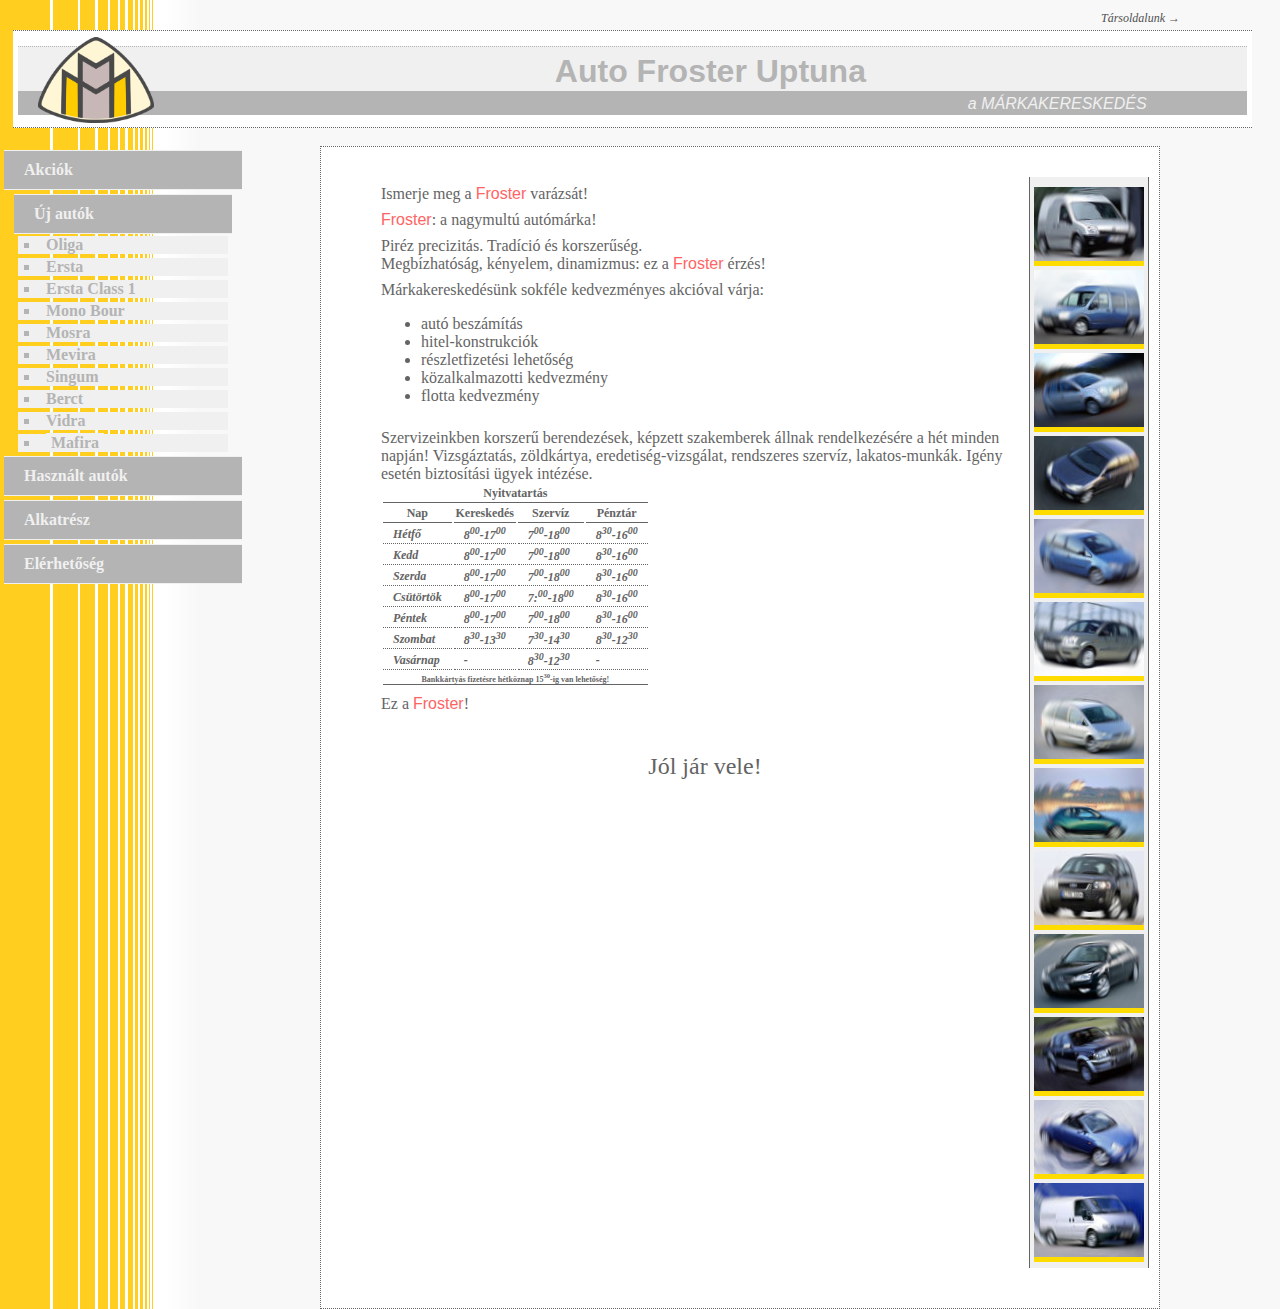
<file: Fortima_es_Optuna/froster/index.html>
<!DOCTYPE HTML> 
<html lang="hu">
<head>
    <meta charset="UTF-8" />
    <title>Autókereskedés</title>
    <link rel="stylesheet" href="css/base.css" type="text/css"/>
</head>
<body>
<p><a href="../opus/index.html">Társoldalunk →</a></p>
<header>
    <img src="img/froster-logo.png" alt="Froster Logo (147x86)">
    <h1>Auto Froster Uptuna</h1>
    <p>a MÁRKAKERESKEDÉS</p>
</header>

<nav>
    <ul>
	<li><a href="">Akciók</a></li>
	<li>
		<ul>
		<a href="">Új autók</a>
			<li>Oliga</li>
			<li>Ersta</li>
			<li>Ersta Class 1</lili> 
			<li>Mono Bour</li>
			<li>Mosra</lili>
			<li>Mevira</li>
			<li>Singum</li>
			<li>Berct</li>
			<li>Vidra</li>
			<li><a href="mafira.html">Mafira</a></li>
		</ul>
	</li>
	<li><a href="">Használt autók</a></li>
	<li><a href="">Alkatrész</a></li>
	<li><a href="">Elérhetőség</a></li>
    </ul>
</nav>

<div class="lap">

    <div class="kepek">
	<img src="img/auto_1.jpg" alt="Froster 1">
	<img src="img/auto_2.jpg" alt="Froster 2">
	<img src="img/auto_3.jpg" alt="Froster 3">
	<img src="img/auto_4.jpg" alt="Froster 4">
	<img src="img/auto_5.jpg" alt="Froster 5">
	<img src="img/auto_6.jpg" alt="Froster 6">
	<img src="img/auto_7.jpg" alt="Froster 7">
	<img src="img/auto_8.jpg" alt="Froster 8">
	<img src="img/auto_9.jpg" alt="Froster 9">
	<img src="img/auto_10.jpg" alt="Froster 10">
	<img src="img/auto_11.jpg" alt="Froster 11">
	<img src="img/auto_12.jpg" alt="Froster 12">
	<img src="img/auto_13.jpg" alt="Froster 13">
    </div>

    <p>Ismerje meg a <span>Froster</span> varázsát!</p>
    <p><span>Froster</span>: a nagymultú autómárka!</p>
    <p>Piréz precizitás. Tradíció és korszerűség.<br/>Megbízhatóság, kényelem, dinamizmus: ez a <span>Froster</span> érzés!</p>
    <p>Márkakereskedésünk sokféle kedvezményes akcióval várja:</p>
    <ul>
	<li>autó beszámítás</li>
	<li>hitel-konstrukciók</li>
	<li>részletfizetési lehetőség</li>
	<li>közalkalmazotti kedvezmény</li>
	<li>flotta kedvezmény</li>
    </ul>
    <p>
	Szervizeinkben korszerű berendezések, képzett szakemberek
	állnak rendelkezésére a hét minden napján! Vizsgáztatás, zöldkártya,
	eredetiség-vizsgálat, rendszeres szervíz, lakatos-munkák. Igény esetén
	biztosítási ügyek intézése.
    </p>
	<table>
		<thead>
			<tr>
				<th colspan="4">
					Nyitvatartás
				</th>
			</tr>
			<tr>
				<th>Nap</th>
				<th>Kereskedés</th>
				<th>Szervíz</th>
				<th>Pénztár</th>
			</tr>
		</thead>
		<tfoot>
			<tr>
				<th colspan="4">
					Bankkártyás fizetésre hétköznap 15<sup>30</sup>-ig van lehetőség!
				</th>
			</tr>
		</tfoot>
		<tr>
			<th>Hétfő</th>
			<th>8<sup>00</sup>-17<sup>00</sup></th>
			<th>7<sup>00</sup>-18<sup>00</sup></th>
			<th>8<sup>30</sup>-16<sup>00</sup></th>
		</tr>
		<tr>
			<th>Kedd</th>
			<th>8<sup>00</sup>-17<sup>00</sup></th>
			<th>7<sup>00</sup>-18<sup>00</sup></th>
			<th>8<sup>30</sup>-16<sup>00</sup></th>
		</tr>
		<tr>
			<th>Szerda</th>
			<th>8<sup>00</sup>-17<sup>00</sup></th>
			<th>7<sup>00</sup>-18<sup>00</sup></th>
			<th>8<sup>30</sup>-16<sup>00</sup></th>
		</tr>
		<tr>
			<th>Csütörtök</th>
			<th>8<sup>00</sup>-17<sup>00</sup></th>
			<th>7:<sup>00</sup>-18<sup>00</sup></th>
			<th>8<sup>30</sup>-16<sup>00</sup></th>
		</tr>
		<tr>
			<th>Péntek</th>
			<th>8<sup>00</sup>-17<sup>00</sup></th>
			<th>7<sup>00</sup>-18<sup>00</sup></th>
			<th>8<sup>30</sup>-16<sup>00</sup></th>
		</tr>
		<tr>
			<th>Szombat</th>
			<th>8<sup>30</sup>-13<sup>30</sup></th>
			<th>7<sup>30</sup>-14<sup>30</sup></th>
			<th>8<sup>30</sup>-12<sup>30</sup></th>
		</tr>
		<tr>
			<th>Vasárnap</th>
			<th>-</th>
			<th>8<sup>30</sup>-12<sup>30</sup></th>
			<th>-</th>
		</tr>
	</table>
    <p>Ez a <span>Froster</span>!</p>
    <h1>Jól jár vele!</h1>
</div>
</body>
</html>
</file>
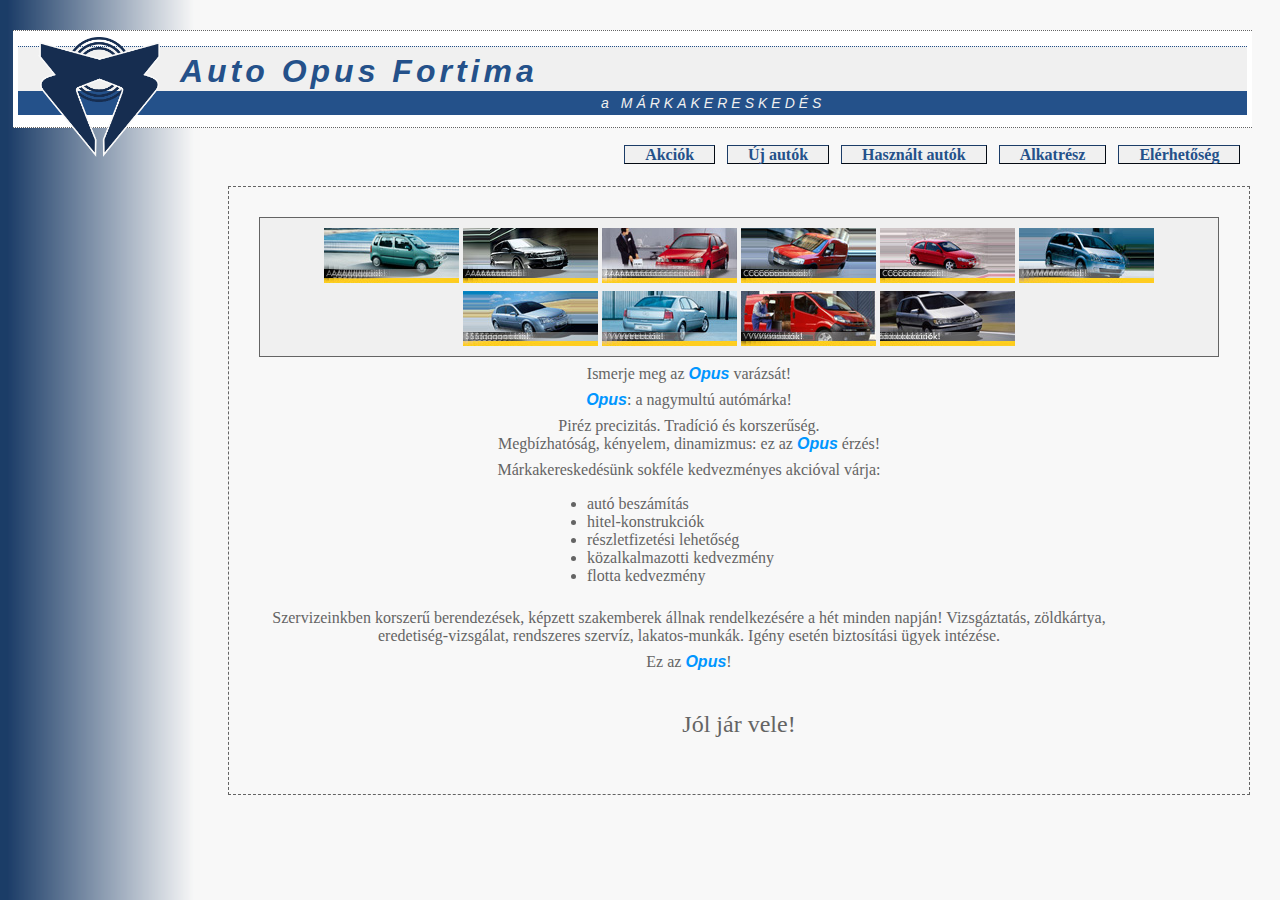
<file: Feladat-eredeti/Fortima_es_Optuna/Fortima_es_Optuna/opus/index.html>
<!DOCTYPE HTML> 
<html lang="hu">
<head>
    <meta charset="UTF-8" />
    <title>Autókereskedés</title>
    <link rel="stylesheet" href="base.css" />
</head>
<body>

<header>
    <img src="opus-logo.png" alt="Opus Logo (147x86)">
    <h1>Auto Opus Fortima</h1>
    <p>a MÁRKAKERESKEDÉS</p>
</header>

<nav>
    <ul>
	<li><a href="">Akciók</a></li>
	<li><a href="">Új autók</a></li>
	<li><a href="">Használt autók</a></li>
	<li><a href="">Alkatrész</a></li>
	<li><a href="">Elérhetőség</a></li>
    </ul>
</nav>

<div class="lap">

    <div class="kepek">
	<img src="menu_1.jpg" alt="Opus 1">
	<img src="menu_2.jpg" alt="Opus 2">
	<img src="menu_3.jpg" alt="Opus 3">
	<img src="menu_4.jpg" alt="Opus 4">
	<img src="menu_5.jpg" alt="Opus 5">
	<img src="menu_6.jpg" alt="Opus 6">
	<img src="menu_7.jpg" alt="Opus 7">
	<img src="menu_8.jpg" alt="Opus 8">
	<img src="menu_9.jpg" alt="Opus 9">
	<img src="menu_10.jpg" alt="Opus 10">
    </div>

    <p>Ismerje meg az <span>Opus</span> varázsát!</p>
    <p><span>Opus</span>: a nagymultú autómárka!</p>
    <p>Piréz precizitás. Tradíció és korszerűség.<br/>Megbízhatóság, kényelem, dinamizmus: ez az <span>Opus</span> érzés!</p>
    <p>Márkakereskedésünk sokféle kedvezményes akcióval várja:</p>
    <ul>
	<li>autó beszámítás</li>
	<li>hitel-konstrukciók</li>
	<li>részletfizetési lehetőség</li>
	<li>közalkalmazotti kedvezmény</li>
	<li>flotta kedvezmény</li>
    </ul>
    <p>
	Szervizeinkben korszerű berendezések, képzett szakemberek
	állnak rendelkezésére a hét minden napján! Vizsgáztatás, zöldkártya,
	eredetiség-vizsgálat, rendszeres szervíz, lakatos-munkák. Igény esetén
	biztosítási ügyek intézése.
    </p>
    <p>Ez az <span>Opus</span>!</p>
    <h1>Jól jár vele!</h1>
</div>
</body>
</html>
</file>
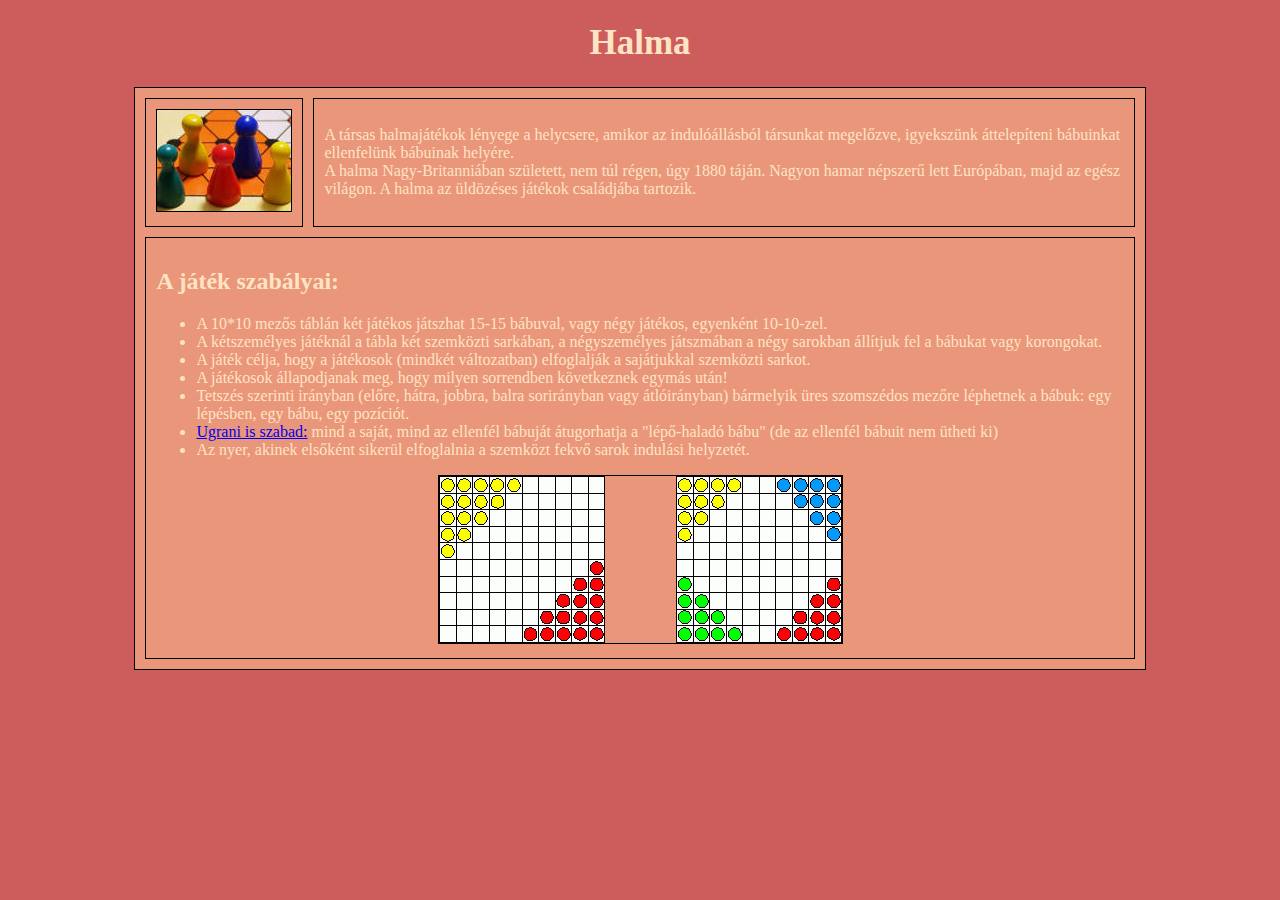
<file: Halma/Halma.html>
<!DOCTYPE html>
<html lang="hu">
<head>
    <meta charset="UTF-8">
    <meta name="viewport" content="width=device-width, initial-scale=1.0">
    <title>Halma</title>
    <link rel="stylesheet" type="text/css" href="style/halma.css">
</head>
<body>
    <h1>Halma</h1>
    <table>
        <tr>
            <td>
                <img src="images/babu.jpg" alt="This is the babu">
            </td>
            <td>
                <p>
                    A társas halmajátékok lényege a helycsere, amikor az indulóállásból társunkat 
                    megelőzve, igyekszünk áttelepíteni bábuinkat ellenfelünk bábuinak helyére.<br>
                    A halma Nagy-Britanniában született, nem túl régen, úgy 1880 táján. Nagyon 
                    hamar népszerű lett Európában, majd az egész világon. A halma az üldözéses 
                    játékok családjába tartozik.
                </p>
            </td>
        </tr>
        <tr>
            <td colspan="2">
                <h2>A játék szabályai:</h2>
                <ul>
                    <li>A 10*10 mezős táblán két játékos játszhat 15-15 bábuval, vagy négy játékos, egyenként 10-10-zel.</li>
                    <li>A kétszemélyes játéknál a tábla két szemközti sarkában, a négyszemélyes játszmában a négy sarokban állítjuk fel a bábukat vagy korongokat.</li>
                    <li>A játék célja, hogy a játékosok (mindkét változatban) elfoglalják a sajátjukkal szemközti sarkot.</li>
                    <li>A játékosok állapodjanak meg, hogy milyen sorrendben következnek egymás után!</li>
                    <li>Tetszés szerinti irányban (előre, hátra, jobbra, balra sorirányban vagy átlóirányban) bármelyik üres szomszédos mezőre léphetnek a bábuk: egy lépésben, egy bábu, egy pozíciót.</li>
                    <li><a href="images/halmaugr.gif">Ugrani is szabad:</a> mind a saját, mind az ellenfél bábuját átugorhatja a "lépő-haladó bábu" (de az ellenfél bábuit nem ütheti ki)</li>
                    <li>Az nyer, akinek elsőként sikerül elfoglalnia a szemközt fekvő sarok indulási helyzetét.</li>
                </ul>
                <div class="center-align">
                    <img src="images/halma.gif" alt="This should be halma">
                </div>
            </td>
        </tr>
    </table>
</body>
</html>
</file>
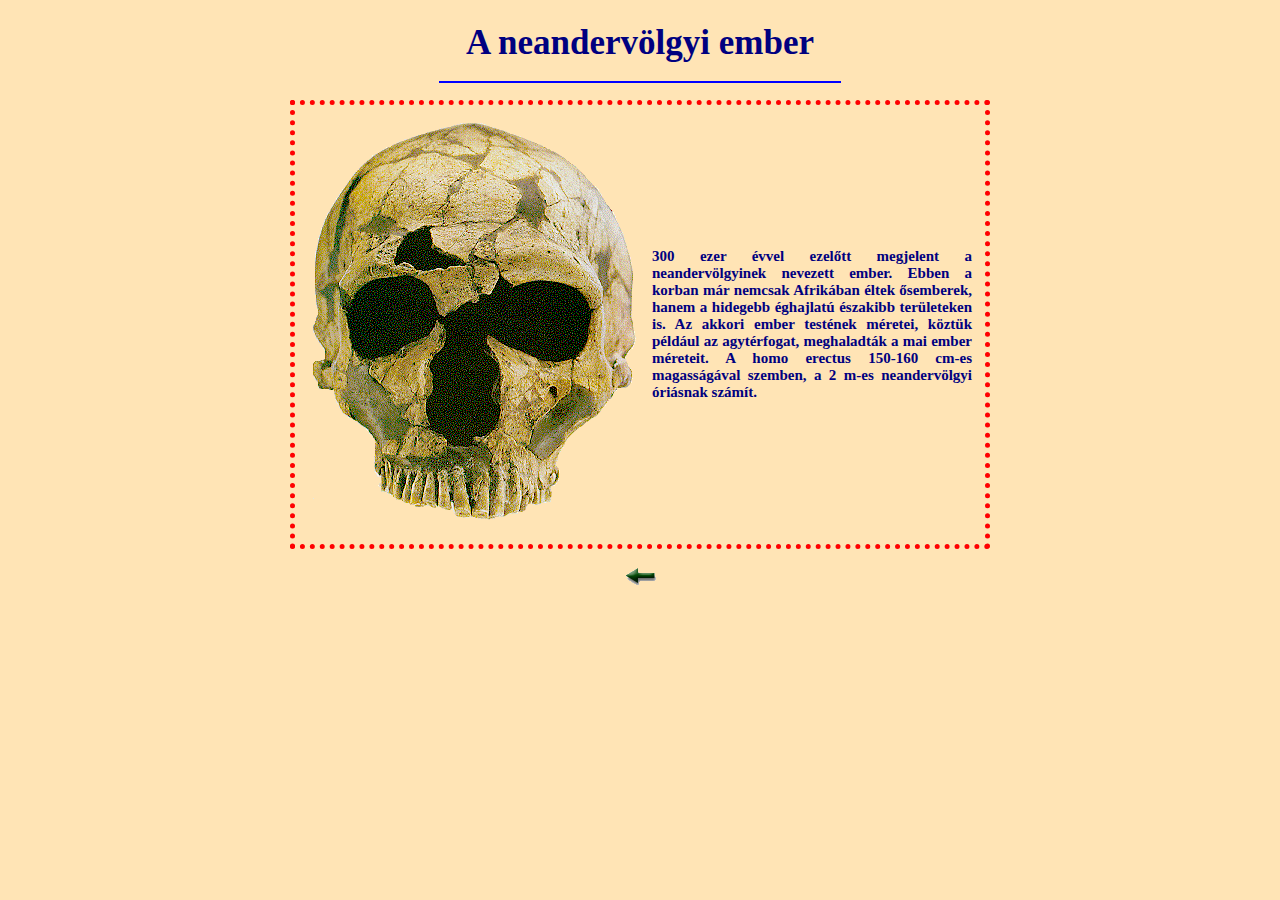
<file: Osember/nean.html>
<!DOCTYPE html>
<html lang="hu">
<head>
    <meta charset="UTF-8">
    <meta name="viewport" content="width=device-width, initial-scale=1.0">
    <title>A neandervölgyi ember</title>

    <link rel="stylesheet" type="text/css" href="style/nean.css">
</head>
<body>
    <h1>
        A neandervölgyi ember
        <hr>
        <table>
            <tr>
                <td>
                    <img src="kepek/neanderk.gif">
                </td>
                <td>
                    <p>
                        <b>300 ezer évvel ezelőtt</b> megjelent a neandervölgyinek nevezett ember. Ebben a korban már nemcsak Afrikában éltek ősemberek, hanem a hidegebb éghajlatú északibb területeken is. Az akkori ember testének méretei, köztük például az agytérfogat, meghaladták a mai ember méreteit. A homo erectus 150-160 cm-es magasságával szemben, a 2 m-es neandervölgyi óriásnak számít.
                    </p>
                </td>
            </tr>
        </table>
        <a href="osember.html"><img src="kepek/bal_nyil.gif" alt="gifecske"></a>
    </h1>
</body>
</html>
</file>
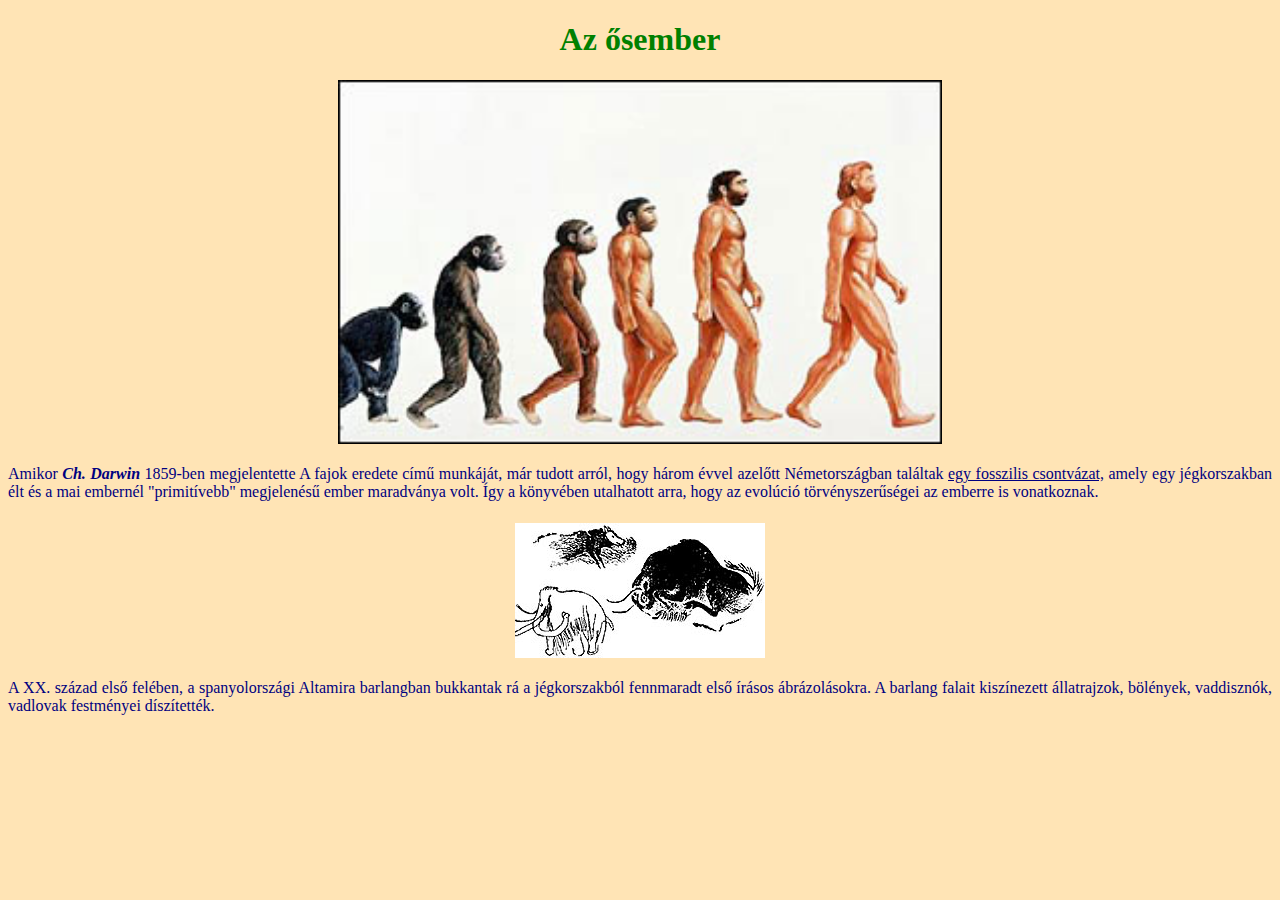
<file: Osember/osember.html>
<!DOCTYPE html>
<html lang="hu">
<head>
    <meta charset="UTF-8">
    <meta name="viewport" content="width=device-width, initial-scale=1.0">
    <title>Az ősember</title>
    <link rel="stylesheet" type="text/css" href="style/osember.css">
</head>
<body>
<h1>Az ősember</h1>
<h1>
    <img src="kepek/ember.jpg" border="three" title="Ez a kép..." alt="kép itt" align="center" height="364" width="604">
</h1>
<p>
Amikor <b><i> Ch. Darwin</i></b> 1859-ben megjelentette A fajok eredete című munkáját, már tudott arról, hogy három évvel azelőtt Németországban 
találtak <a href="nean.html">egy fosszilis csontvázat,</a> amely egy jégkorszakban élt és a mai embernél "primitívebb" megjelenésű ember maradványa volt. 
Így a könyvében utalhatott arra, hogy az evolúció törvényszerűségei az emberre is vonatkoznak.
</p>
<h1>
    <img src="kepek/rajz.jpg" border="three" title="Ez a kép..." alt="kép itt" align="center">
</h1>
<p>
A XX. század első felében, a spanyolországi Altamira barlangban bukkantak rá a jégkorszakból fennmaradt első írásos ábrázolásokra. 
A barlang falait kiszínezett állatrajzok, bölények, vaddisznók, vadlovak festményei díszítették.
</p>
</body>
</html>
</file>
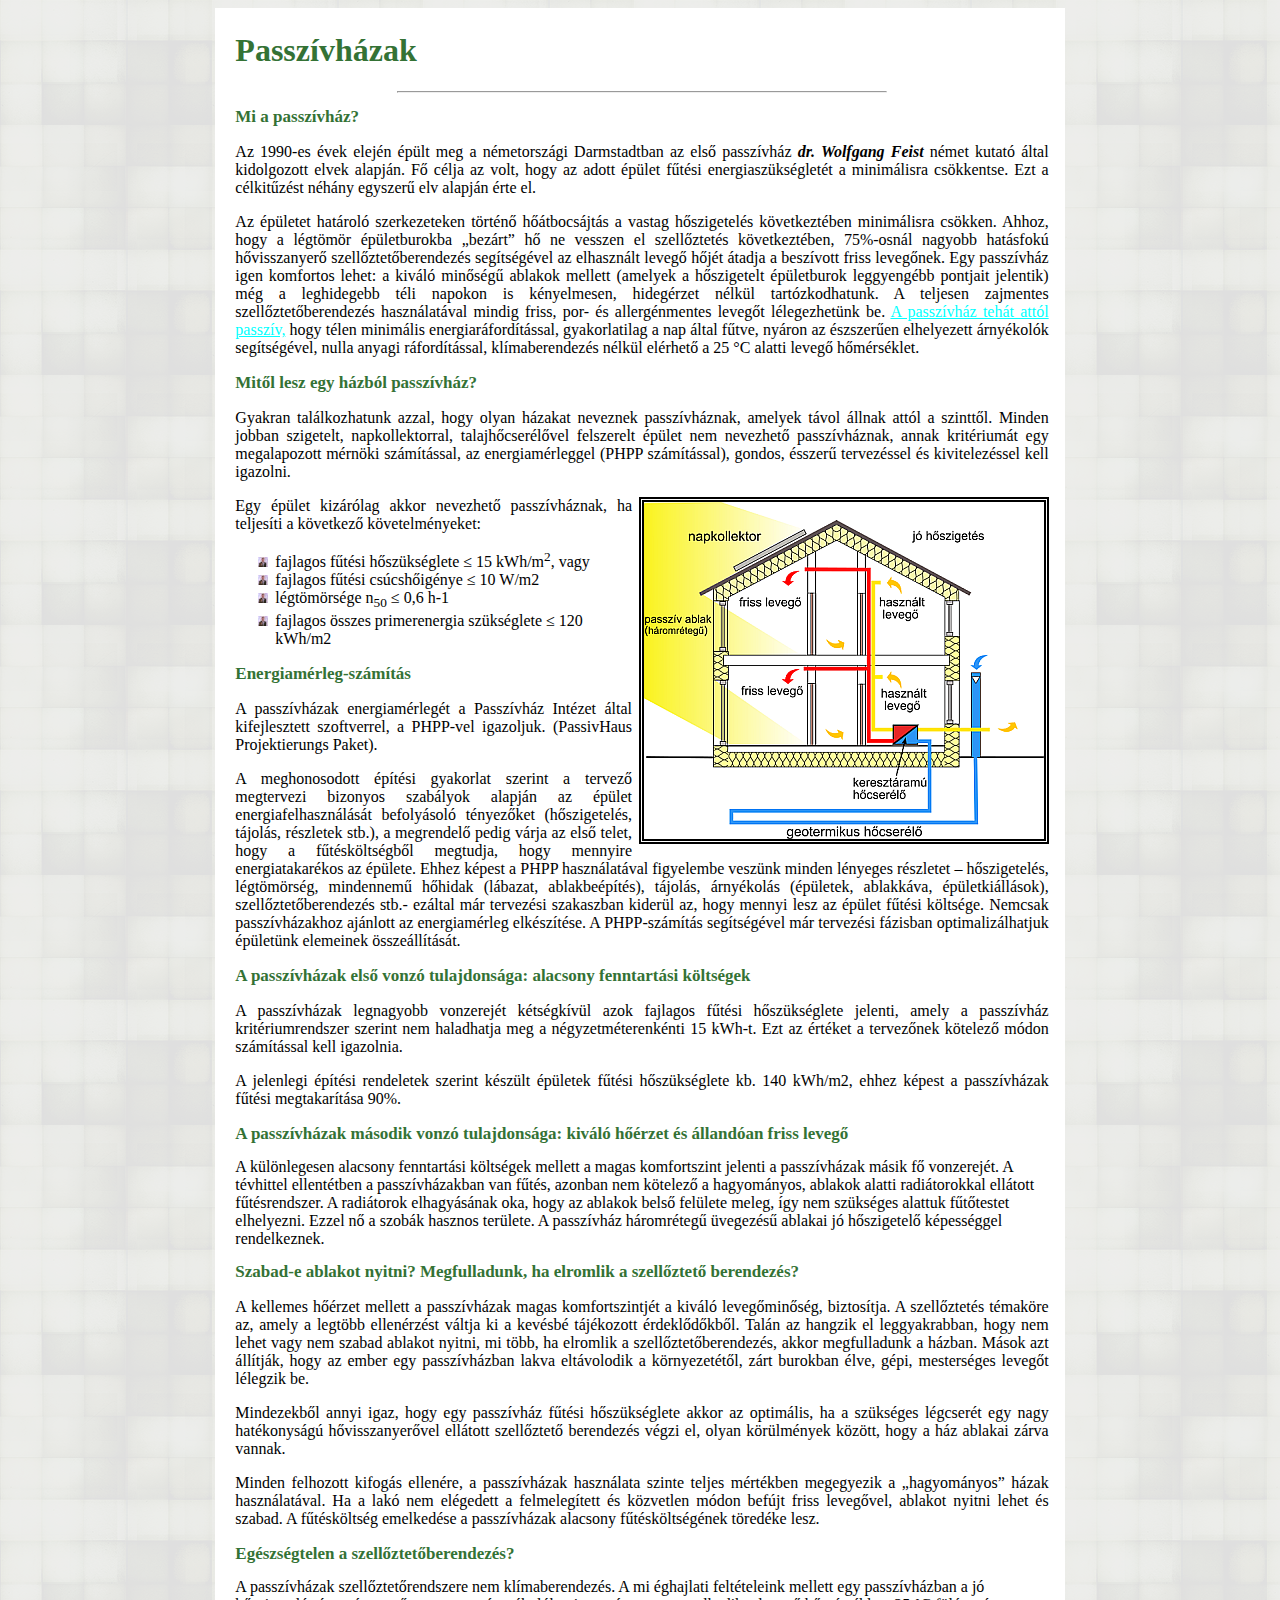
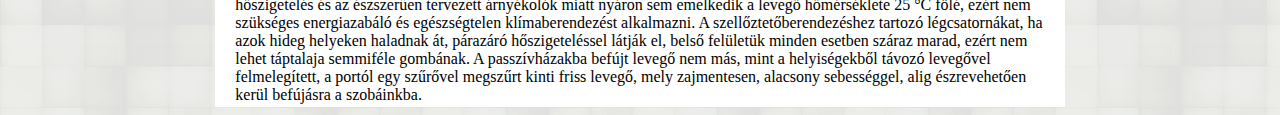
<file: Passzivhaz/passzivhaz.html>
<!DOCTYPE html>
<html lang="hu">
<head>
    <meta charset="UTF-8">
    <meta name="viewport" content="width=device-width, initial-scale=1.0">
    <title>Passzívházak</title>
    <link href="style/style.css" rel="stylesheet" type="text/css">
</head>
<body>
    <table>
        <tr>
            <td>

            </td>
            <td>
                <h1>Passzívházak</h1>
                <hr>
                <h2>Mi a passzívház?</h2>
                <p>Az 1990-es évek elején épült meg a németországi Darmstadtban az első passzívház <span class="kiemeles">dr. Wolfgang Feist</span> német kutató által kidolgozott elvek alapján. Fő célja az volt, hogy az adott épület fűtési energiaszükségletét a minimálisra csökkentse. Ezt a célkitűzést néhány egyszerű elv alapján érte el.</p>
                <p>Az épületet határoló szerkezeteken történő hőátbocsájtás a vastag hőszigetelés következtében minimálisra csökken. Ahhoz, hogy a légtömör épületburokba „bezárt” hő ne vesszen el szellőztetés következtében, 75%-osnál nagyobb hatásfokú hővisszanyerő szellőztetőberendezés segítségével az elhasznált levegő hőjét átadja a beszívott friss levegőnek. Egy passzívház igen komfortos lehet: a kiváló minőségű ablakok mellett (amelyek a hőszigetelt épületburok leggyengébb pontjait jelentik) még a leghidegebb téli napokon is kényelmesen, hidegérzet nélkül tartózkodhatunk. A teljesen zajmentes szellőztetőberendezés használatával mindig friss, por- és allergénmentes levegőt lélegezhetünk be. <a href="https://hu.wikipedia.org/wiki/Passzívház">A passzívház tehát attól passzív,</a> hogy télen minimális energiaráfordítással, gyakorlatilag a nap által fűtve, nyáron az észszerűen elhelyezett árnyékolók segítségével, nulla anyagi ráfordítással, klímaberendezés nélkül elérhető a 25 °C alatti levegő hőmérséklet.</p>
                <h2>Mitől lesz egy házból passzívház?</h2>
                <p>Gyakran találkozhatunk azzal, hogy olyan házakat neveznek passzívháznak, amelyek távol állnak attól a szinttől. Minden jobban szigetelt, napkollektorral, talajhőcserélővel felszerelt épület nem nevezhető passzívháznak, annak kritériumát egy megalapozott mérnöki számítással, az energiamérleggel (PHPP számítással), gondos, ésszerű tervezéssel és kivitelezéssel kell igazolni.</p>
                <p>
                    <img src="images/szerkezet.png" class="kep" title="Egy passzívház szerkezete">
                </p>
                <p>Egy épület kizárólag akkor nevezhető passzívháznak, ha teljesíti a következő követelményeket: </p>
                    <ul>
                        <li>fajlagos fűtési hőszükséglete ≤ 15 kWh/m<sup>2</sup>, vagy</li>
                        <li>fajlagos fűtési csúcshőigénye ≤ 10 W/m<span class="kulonos">2</span></li>
                        <li>légtömörsége n<sub>50</sub> ≤ 0,6 h-1</li>
                        <li>fajlagos összes primerenergia szükséglete ≤ 120 kWh/m2</li>
                    </ul>
                <h2>Energiamérleg-számítás</h2>
                <p>A passzívházak energiamérlegét a Passzívház Intézet által kifejlesztett szoftverrel, a PHPP-vel igazoljuk. (PassivHaus Projektierungs Paket).</p>
                <p>A meghonosodott építési gyakorlat szerint a tervező megtervezi bizonyos szabályok alapján az épület energiafelhasználását befolyásoló tényezőket (hőszigetelés, tájolás, részletek stb.), a megrendelő pedig várja az első telet, hogy a fűtésköltségből megtudja, hogy mennyire energiatakarékos az épülete. Ehhez képest a PHPP használatával figyelembe veszünk minden lényeges részletet – hőszigetelés, légtömörség, mindennemű hőhidak (lábazat, ablakbeépítés), tájolás, árnyékolás (épületek, ablakkáva, épületkiállások), szellőztetőberendezés stb.- ezáltal már tervezési szakaszban kiderül az, hogy mennyi lesz az épület fűtési költsége. Nemcsak passzívházakhoz ajánlott az energiamérleg elkészítése. A PHPP-számítás segítségével már tervezési fázisban optimalizálhatjuk épületünk elemeinek összeállítását.</p>
                <h2>A passzívházak első vonzó tulajdonsága: alacsony fenntartási költségek</h2>
                <p>A passzívházak legnagyobb vonzerejét kétségkívül azok fajlagos fűtési hőszükséglete jelenti, amely a passzívház kritériumrendszer szerint nem haladhatja meg a négyzetméterenkénti 15 kWh-t. Ezt az értéket a tervezőnek kötelező módon számítással kell igazolnia.</p>
                <p>A jelenlegi építési rendeletek szerint készült épületek fűtési hőszükséglete kb. 140 kWh/m2, ehhez képest a passzívházak fűtési megtakarítása 90%.</p>
                <h2>A passzívházak második vonzó tulajdonsága: kiváló hőérzet és állandóan friss levegő</h2>
                    A különlegesen alacsony fenntartási költségek mellett a magas komfortszint jelenti a passzívházak másik fő vonzerejét. A tévhittel ellentétben a passzívházakban van fűtés, azonban nem kötelező a hagyományos, ablakok alatti radiátorokkal ellátott fűtésrendszer. A radiátorok elhagyásának oka, hogy az ablakok belső felülete meleg, így nem szükséges alattuk fűtőtestet elhelyezni. Ezzel nő a szobák hasznos területe. A passzívház háromrétegű üvegezésű ablakai jó hőszigetelő képességgel rendelkeznek.
                <h2>Szabad-e ablakot nyitni? Megfulladunk, ha elromlik a szellőztető berendezés?</h2>
                <p>A kellemes hőérzet mellett a passzívházak magas komfortszintjét a kiváló levegőminőség, biztosítja. A szellőztetés témaköre az, amely a legtöbb ellenérzést váltja ki a kevésbé tájékozott érdeklődőkből. Talán az hangzik el leggyakrabban, hogy nem lehet vagy nem szabad ablakot nyitni, mi több, ha elromlik a szellőztetőberendezés, akkor megfulladunk a házban. Mások azt állítják, hogy az ember egy passzívházban lakva eltávolodik a környezetétől, zárt burokban élve, gépi, mesterséges levegőt lélegzik be.</p>
                <p>Mindezekből annyi igaz, hogy egy passzívház fűtési hőszükséglete akkor az optimális, ha a szükséges légcserét egy nagy hatékonyságú hővisszanyerővel ellátott szellőztető berendezés végzi el, olyan körülmények között, hogy a ház ablakai zárva vannak.</p>
                <p>Minden felhozott kifogás ellenére, a passzívházak használata szinte teljes mértékben megegyezik a „hagyományos” házak használatával. Ha a lakó nem elégedett a felmelegített és közvetlen módon befújt friss levegővel, ablakot nyitni lehet és szabad. A fűtésköltség emelkedése a passzívházak alacsony fűtésköltségének töredéke lesz.</p>
                <h2>Egészségtelen a szellőztetőberendezés?</h2>
                    A passzívházak szellőztetőrendszere nem klímaberendezés. A mi éghajlati feltételeink mellett egy passzívházban a jó hőszigetelés és az észszerűen tervezett árnyékolók miatt nyáron sem emelkedik a levegő hőmérséklete 25 °C fölé, ezért nem szükséges energiazabáló és egészségtelen klímaberendezést alkalmazni. A szellőztetőberendezéshez tartozó légcsatornákat, ha azok hideg helyeken haladnak át, párazáró hőszigeteléssel látják el, belső felületük minden esetben száraz marad, ezért nem lehet táptalaja semmiféle gombának. A passzívházakba befújt levegő nem más, mint a helyiségekből távozó levegővel felmelegített, a portól egy szűrővel megszűrt kinti friss levegő, mely zajmentesen, alacsony sebességgel, alig észrevehetően kerül befújásra a szobáinkba.

            </td>
        </tr>
    </table>
</body>
</html>
</file>
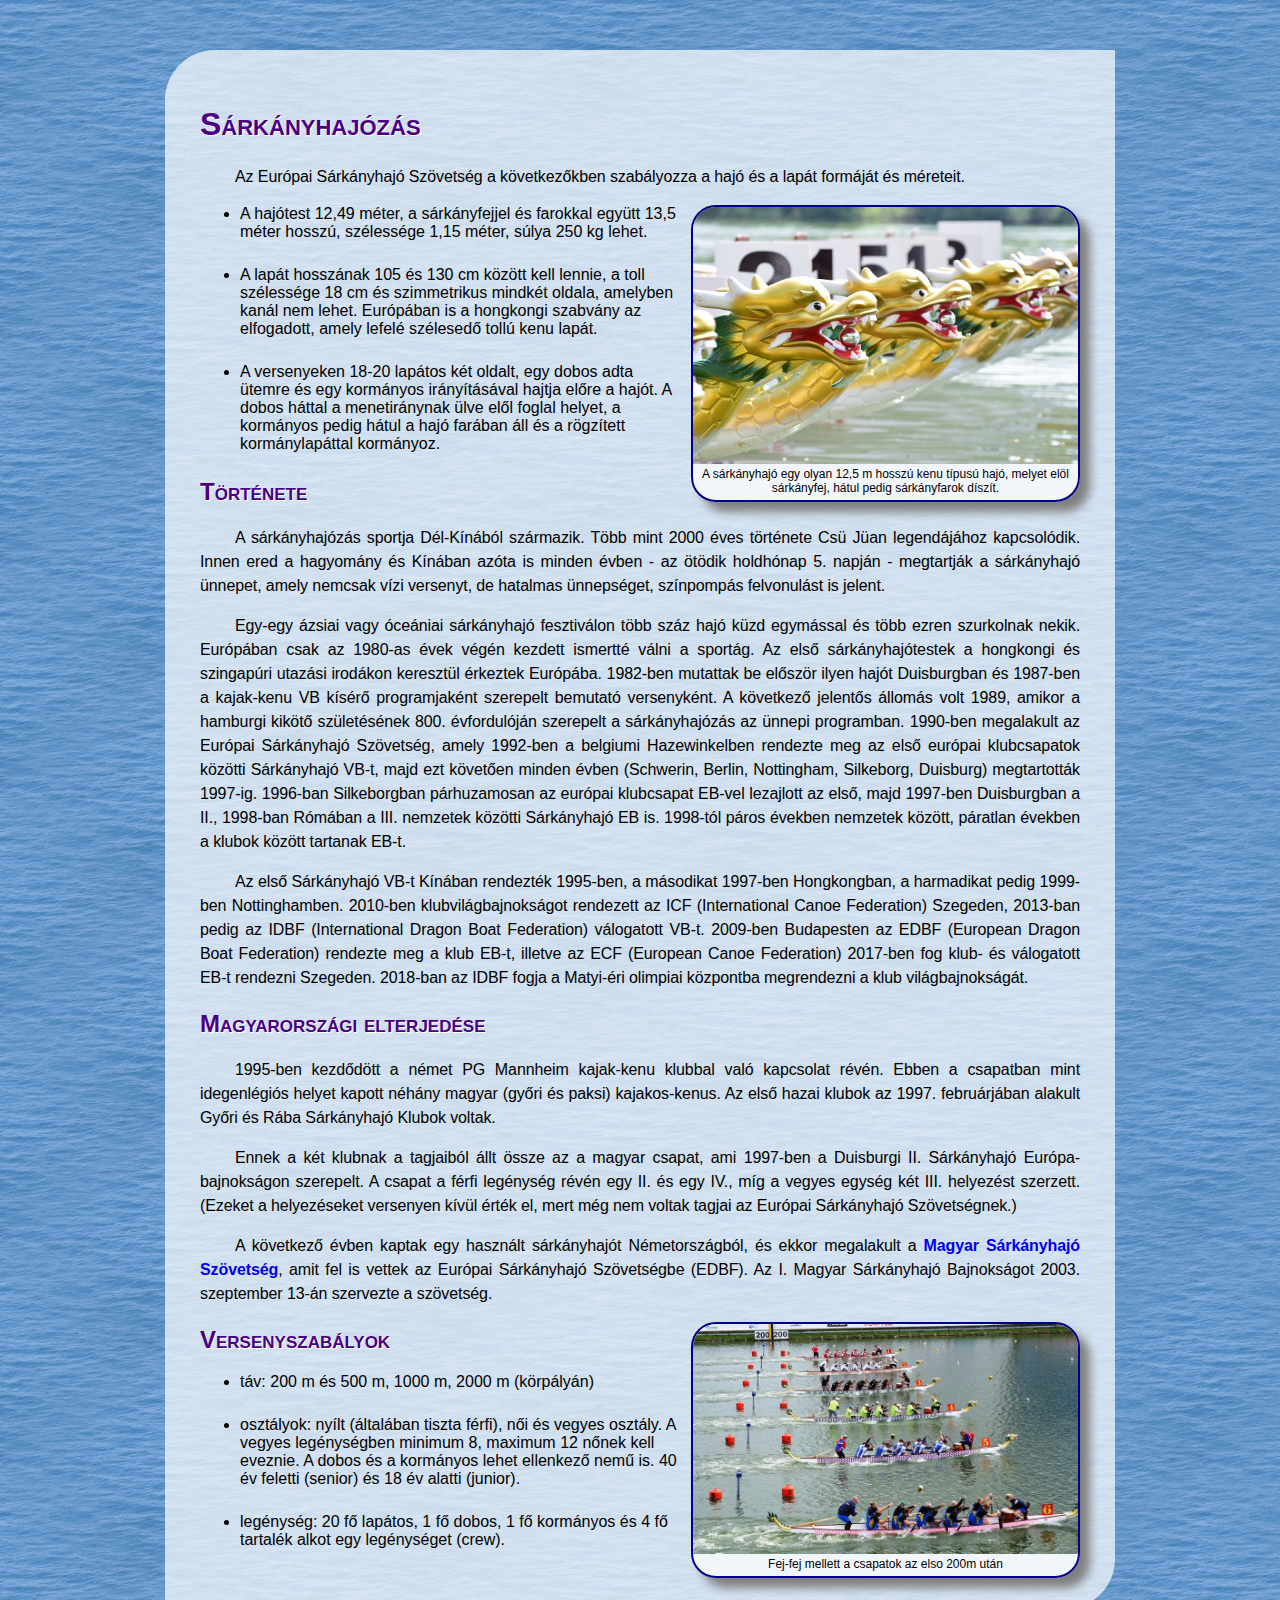
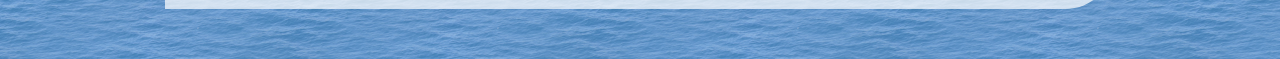
<file: Sarkanyhajo/sarkanyhajo.html>
<!DOCTYPE html>
<html lang="hu">
<head>
    <meta charset="UTF-8">
    <meta name="viewport" content="width=device-width, initial-scale=1.0">
    <title>Sárkányhajózás</title>
    <link rel="stylesheet" href="style/sarkany.css" type="text/css">
</head>
<body>
    <div id="leiras">
        <h1>Sárkányhajózás</h1>
        <p>Az Európai Sárkányhajó Szövetség a következőkben szabályozza a hajó és a lapát formáját és méreteit.</p>

        <div class="kepkeret">
            <img src="images/hajoorr.jpg" alt="Sárkányfej a hajón" title="Sárkányfej a hajón">
            A sárkányhajó egy olyan 12,5 m hosszú kenu típusú hajó, melyet elöl sárkányfej, hátul pedig sárkányfarok díszít.
        </div>
        <ul>
            <li>
                A hajótest 12,49 méter, a sárkányfejjel és farokkal együtt 13,5 méter hosszú, szélessége 1,15 méter, súlya 250 kg lehet.
            </li>
            <li>
                A lapát hosszának 105 és 130 cm között kell lennie, a toll szélessége 18 cm és szimmetrikus mindkét oldala, amelyben kanál nem lehet. Európában is a hongkongi szabvány az elfogadott, amely lefelé szélesedő tollú kenu lapát.
            </li>
            <li>
                A versenyeken 18-20 lapátos két oldalt, egy dobos adta ütemre és egy kormányos irányításával hajtja előre a hajót. A dobos háttal a menetiránynak ülve elől foglal helyet, a kormányos pedig hátul a hajó farában áll és a rögzített kormánylapáttal kormányoz.
            </li>
        </ul>
        <h2>Története</h2>
        <p>
            A sárkányhajózás sportja Dél-Kínából származik. Több mint 2000 éves története Csü Jüan legendájához kapcsolódik. Innen ered a hagyomány és Kínában azóta is minden évben - az ötödik holdhónap 5. napján - megtartják a sárkányhajó ünnepet, amely nemcsak vízi versenyt, de hatalmas ünnepséget, színpompás felvonulást is jelent.
        </p>
        <p>
        Egy-egy ázsiai vagy óceániai sárkányhajó fesztiválon több száz hajó küzd egymással és több ezren szurkolnak nekik. Európában csak az 1980-as évek végén kezdett ismertté válni a sportág. Az első sárkányhajótestek a hongkongi és szingapúri utazási irodákon keresztül érkeztek Európába. 1982-ben mutattak be először ilyen hajót Duisburgban és 1987-ben a kajak-kenu VB kísérő programjaként szerepelt bemutató versenyként. A következő jelentős állomás volt 1989, amikor a hamburgi kikötő születésének 800. évfordulóján szerepelt a sárkányhajózás az ünnepi programban. 1990-ben megalakult az Európai Sárkányhajó Szövetség, amely 1992-ben a belgiumi Hazewinkelben rendezte meg az első európai klubcsapatok közötti Sárkányhajó VB-t, majd ezt követően minden évben (Schwerin, Berlin, Nottingham, Silkeborg, Duisburg) megtartották 1997-ig. 1996-ban Silkeborgban párhuzamosan az európai klubcsapat EB-vel lezajlott az első, majd 1997-ben Duisburgban a II., 1998-ban Rómában a III. nemzetek közötti Sárkányhajó EB is. 1998-tól páros években nemzetek között, páratlan években a klubok között tartanak EB-t.
        </p>
        <p>
        Az első Sárkányhajó VB-t Kínában rendezték 1995-ben, a másodikat 1997-ben Hongkongban, a harmadikat pedig 1999-ben Nottinghamben. 2010-ben klubvilágbajnokságot rendezett az ICF (International Canoe Federation) Szegeden, 2013-ban pedig az IDBF (International Dragon Boat Federation) válogatott VB-t. 2009-ben Budapesten az EDBF (European Dragon Boat Federation) rendezte meg a klub EB-t, illetve az ECF (European Canoe Federation) 2017-ben fog klub- és válogatott EB-t rendezni Szegeden. 2018-ban az IDBF fogja a Matyi-éri olimpiai központba megrendezni a klub világbajnokságát.
        </p>
        <h2>Magyarországi elterjedése</h2>
        <p>1995-ben kezdődött a német PG Mannheim kajak-kenu klubbal való kapcsolat révén. Ebben a csapatban mint idegenlégiós helyet kapott néhány magyar (győri és paksi) kajakos-kenus. Az első hazai klubok az 1997. februárjában alakult Győri és Rába Sárkányhajó Klubok voltak.</p>

        <p>Ennek a két klubnak a tagjaiból állt össze az a magyar csapat, ami 1997-ben a Duisburgi II. Sárkányhajó Európa-bajnokságon szerepelt. A csapat a férfi legénység révén egy II. és egy IV., míg a vegyes egység két III. helyezést szerzett. (Ezeket a helyezéseket versenyen kívül érték el, mert még nem voltak tagjai az Európai Sárkányhajó Szövetségnek.)</p>


        <p>A következő évben kaptak egy használt sárkányhajót Németországból, és ekkor megalakult a <a href="https://www.sarkanyhajozas.hu" target="_blank">Magyar Sárkányhajó Szövetség</a>, amit fel is vettek az Európai Sárkányhajó Szövetségbe (EDBF). Az I. Magyar Sárkányhajó Bajnokságot 2003. szeptember 13-án szervezte a szövetség.</p>
        
        <div class="kepkeret">
            <img src="images/verseny.jpg" alt="Rajt utáni pillanatok">
            Fej-fej mellett a csapatok az elso 200m után
        </div>

        <h2>Versenyszabályok</h2>
        <ul>
            <li>
                táv: 200 m és 500 m, 1000 m, 2000 m (körpályán)
            </li>
            <li>
                osztályok: nyílt (általában tiszta férfi), női és vegyes osztály. A vegyes legénységben minimum 8, maximum 12 nőnek kell eveznie. A dobos és a kormányos lehet ellenkező nemű is. 40 év feletti (senior) és 18 év alatti (junior).
            </li>
            <li>
                legénység: 20 fő lapátos, 1 fő dobos, 1 fő kormányos és 4 fő tartalék alkot egy legénységet (crew).
            </li>
        </ul>
    </div>
</body>
</html>
</file>
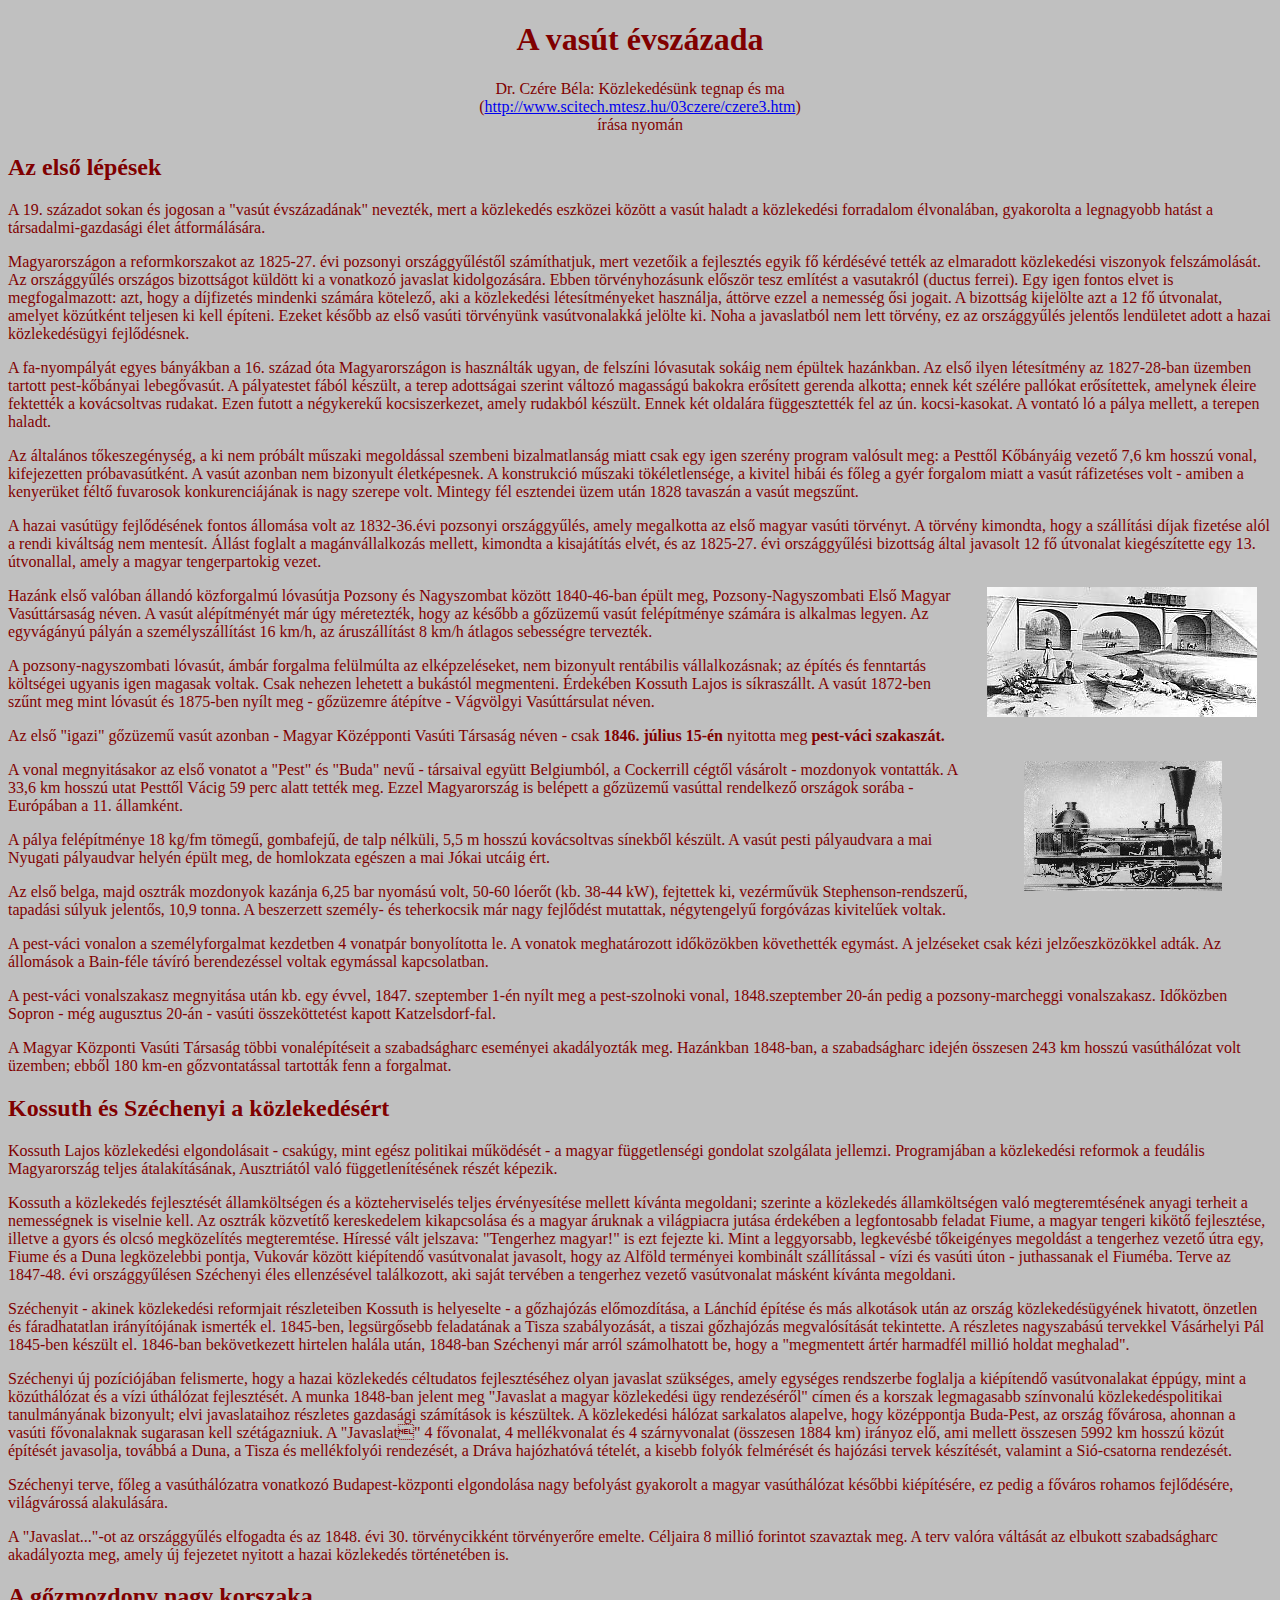
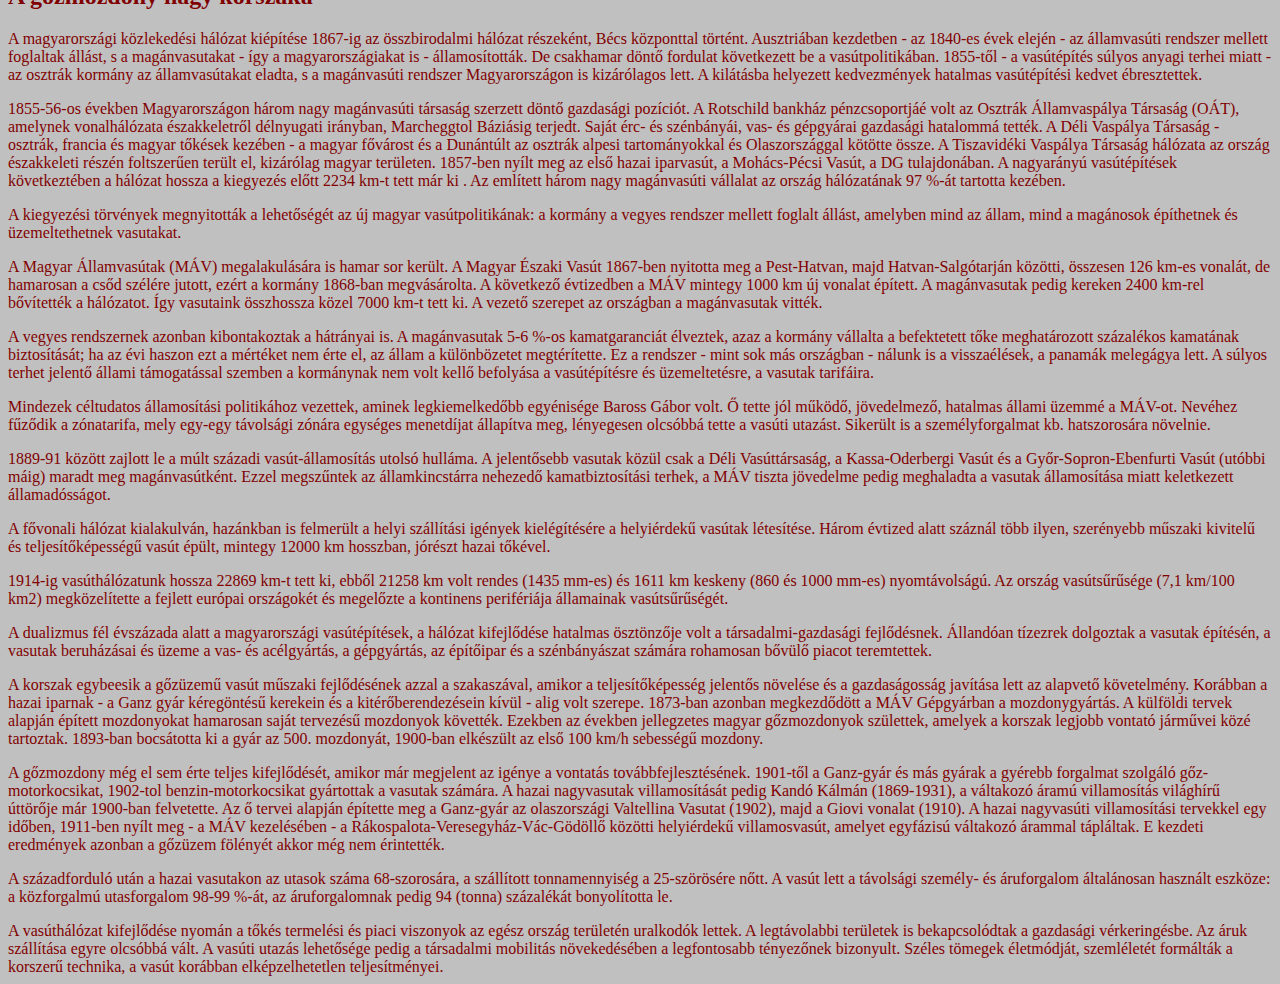
<file: Vasuttortenet/vasuttort.html>
<!DOCTYPE html>
<html lang="hu">
<head>
    <meta charset="UTF-8">
    <meta name="viewport" content="width=device-width, initial-scale=1.0">
    <title>A vasút évszázada</title>
    <link rel="stylesheet" href="vasuttortenet.css" /> 
</head>
<body>  
    <h1>
        <a>A vasút évszázada</a>
    </h1>
    <p align="center">Dr. Czére Béla: Közlekedésünk tegnap és ma<br>
        (<a href="http://www.scitech.mtesz.hu/03czere/czere3.htm">http://www.scitech.mtesz.hu/03czere/czere3.htm</a>)<br>
        írása nyomán</p>

    <h2>Az első lépések</h2>
    <p>A 19. századot sokan és jogosan a "vasút évszázadának" nevezték, mert a közlekedés eszközei között a vasút haladt a közlekedési forradalom élvonalában, gyakorolta a legnagyobb hatást a társadalmi-gazdasági élet átformálására.</p>
    <p>Magyarországon a reformkorszakot az 1825-27. évi pozsonyi országgyűléstől számíthatjuk, mert vezetőik a fejlesztés egyik fő kérdésévé tették az elmaradott közlekedési viszonyok felszámolását. Az országgyűlés országos bizottságot küldött ki a vonatkozó javaslat kidolgozására. Ebben törvényhozásunk először tesz említést a vasutakról (ductus ferrei). Egy igen fontos elvet is megfogalmazott: azt, hogy a díjfizetés mindenki számára kötelező, aki a közlekedési létesítményeket használja, áttörve ezzel a nemesség ősi jogait. A bizottság kijelölte azt a 12 fő útvonalat, amelyet közútként teljesen ki kell építeni. Ezeket később az első vasúti törvényünk vasútvonalakká jelölte ki. Noha a javaslatból nem lett törvény, ez az országgyűlés jelentős lendületet adott a hazai közlekedésügyi fejlődésnek.</p>
    <p>A fa-nyompályát egyes bányákban a 16. század óta Magyarországon is használták ugyan, de felszíni lóvasutak sokáig nem épültek hazánkban. Az első ilyen létesítmény az 1827-28-ban üzemben tartott pest-kőbányai lebegővasút. A pályatestet fából készült, a terep adottságai szerint változó magasságú bakokra erősített gerenda alkotta; ennek két szélére pallókat erősítettek, amelynek éleire fektették a kovácsoltvas rudakat. Ezen futott a négykerekű kocsiszerkezet, amely rudakból készült. Ennek két oldalára függesztették fel az ún. kocsi-kasokat. A vontató ló a pálya mellett, a terepen haladt.</p>
    <p>Az általános tőkeszegénység, a ki nem próbált műszaki megoldással szembeni bizalmatlanság miatt csak egy igen szerény program valósult meg: a Pesttől Kőbányáig vezető 7,6 km hosszú vonal, kifejezetten próbavasútként. A vasút azonban nem bizonyult életképesnek. A konstrukció műszaki tökéletlensége, a kivitel hibái és főleg a gyér forgalom miatt a vasút ráfizetéses volt - amiben a kenyerüket féltő fuvarosok konkurenciájának is nagy szerepe volt. Mintegy fél esztendei üzem után 1828 tavaszán a vasút megszűnt.</p>
A hazai vasútügy fejlődésének fontos állomása volt az 1832-36.évi pozsonyi országgyűlés, amely megalkotta az első magyar vasúti törvényt. A törvény kimondta, hogy a szállítási díjak fizetése alól a rendi kiváltság nem mentesít. Állást foglalt a magánvállalkozás mellett, kimondta a kisajátítás elvét, és az 1825-27. évi országgyűlési bizottság által javasolt 12 fő útvonalat kiegészítette egy 13. útvonallal, amely a magyar tengerpartokig vezet.

    <p>
        <img src="forrasok/lovasut.jpg" align="right" class="left-right-margin"> 
        Hazánk első valóban állandó közforgalmú lóvasútja Pozsony és Nagyszombat között 1840-46-ban épült meg, Pozsony-Nagyszombati Első Magyar Vasúttársaság néven. A vasút alépítményét már úgy méretezték, hogy az később a gőzüzemű vasút felépítménye számára is alkalmas legyen. Az egyvágányú pályán a személyszállítást 16 km/h, az áruszállítást 8 km/h átlagos sebességre tervezték.
    </p>

    <p>A pozsony-nagyszombati lóvasút, ámbár forgalma felülmúlta az elképzeléseket, nem bizonyult rentábilis vállalkozásnak; az építés és fenntartás költségei ugyanis igen magasak voltak. Csak nehezen lehetett a bukástól megmenteni. Érdekében Kossuth Lajos is síkraszállt. A vasút 1872-ben szűnt meg mint lóvasút és 1875-ben nyílt meg - gőzüzemre átépítve - Vágvölgyi Vasúttársulat néven.</p>
    <p>Az első "igazi" gőzüzemű vasút azonban - Magyar Középponti Vasúti Társaság néven - csak <strong>1846. július 15-én</strong> nyitotta meg <strong>pest-váci szakaszát.</strong></p>
    <p>
        <img src="forrasok/mozd1846.jpg" width="198" height="130" alt="mozony" align="right" class="right-left-margin">
        A vonal megnyitásakor az első vonatot a "Pest" és "Buda" nevű - társaival együtt Belgiumból, a Cockerrill cégtől vásárolt - mozdonyok vontatták. A 33,6 km hosszú utat Pesttől Vácig 59 perc alatt tették meg. Ezzel Magyarország is belépett a gőzüzemű vasúttal rendelkező országok sorába - Európában a 11. államként.</p>
    <p>A pálya felépítménye 18 kg/fm tömegű, gombafejű, de talp nélküli, 5,5 m hosszú kovácsoltvas sínekből készült. A vasút pesti pályaudvara a mai Nyugati pályaudvar helyén épült meg, de homlokzata egészen a mai Jókai utcáig ért.</p>
    <p>Az első belga, majd osztrák mozdonyok kazánja 6,25 bar nyomású volt, 50-60 lóerőt (kb. 38-44 kW), fejtettek ki, vezérművük Stephenson-rendszerű, tapadási súlyuk jelentős, 10,9 tonna. A beszerzett személy- és teherkocsik már nagy fejlődést mutattak, négytengelyű forgóvázas kivitelűek voltak.</p>
    <p>A pest-váci vonalon a személyforgalmat kezdetben 4 vonatpár bonyolította le. A vonatok meghatározott időközökben követhették egymást. A jelzéseket csak kézi jelzőeszközökkel adták. Az állomások a Bain-féle távíró berendezéssel voltak egymással kapcsolatban.</p>
    <p>A pest-váci vonalszakasz megnyitása után kb. egy évvel, 1847. szeptember 1-én nyílt meg a pest-szolnoki vonal, 1848.szeptember 20-án pedig a pozsony-marcheggi vonalszakasz. Időközben Sopron - még augusztus 20-án - vasúti összeköttetést kapott Katzelsdorf-fal.</p>
    <p>A Magyar Központi Vasúti Társaság többi vonalépítéseit a szabadságharc eseményei akadályozták meg. Hazánkban 1848-ban, a szabadságharc idején összesen 243 km hosszú vasúthálózat volt üzemben; ebből 180 km-en gőzvontatással tartották fenn a forgalmat.</p>


    <h2>Kossuth és Széchenyi a közlekedésért</h2>
    <p>Kossuth Lajos közlekedési elgondolásait - csakúgy, mint egész politikai működését - a magyar függetlenségi gondolat szolgálata jellemzi. Programjában a közlekedési reformok a feudális Magyarország teljes átalakításának, Ausztriától való függetlenítésének részét képezik.</p>
    <p>Kossuth a közlekedés fejlesztését államköltségen és a közteherviselés teljes érvényesítése mellett kívánta megoldani; szerinte a közlekedés államköltségen való megteremtésének anyagi terheit a nemességnek is viselnie kell. Az osztrák közvetítő kereskedelem kikapcsolása és a magyar áruknak a világpiacra jutása érdekében a legfontosabb feladat Fiume, a magyar tengeri kikötő fejlesztése, illetve a gyors és olcsó megközelítés megteremtése. Híressé vált jelszava: "Tengerhez magyar!" is ezt fejezte ki. Mint a leggyorsabb, legkevésbé tőkeigényes megoldást a tengerhez vezető útra egy, Fiume és a Duna legközelebbi pontja, Vukovár között kiépítendő vasútvonalat javasolt, hogy az Alföld terményei kombinált szállítással - vízi és vasúti úton - juthassanak el Fiuméba. Terve az 1847-48. évi országgyűlésen Széchenyi éles ellenzésével találkozott, aki saját tervében a tengerhez vezető vasútvonalat másként kívánta megoldani.</p>
    <p>Széchenyit - akinek közlekedési reformjait részleteiben Kossuth is helyeselte - a gőzhajózás előmozdítása, a Lánchíd építése és más alkotások után az ország közlekedésügyének hivatott, önzetlen és fáradhatatlan irányítójának ismerték el. 1845-ben, legsürgősebb feladatának a Tisza szabályozását, a tiszai gőzhajózás megvalósítását tekintette. A részletes nagyszabású tervekkel Vásárhelyi Pál 1845-ben készült el. 1846-ban bekövetkezett hirtelen halála után, 1848-ban Széchenyi már arról számolhatott be, hogy a "megmentett ártér harmadfél millió holdat meghalad".</p>
    <p>Széchenyi új pozíciójában felismerte, hogy a hazai közlekedés céltudatos fejlesztéséhez olyan javaslat szükséges, amely egységes rendszerbe foglalja a kiépítendő vasútvonalakat éppúgy, mint a közúthálózat és a vízi úthálózat fejlesztését. A munka 1848-ban jelent meg "Javaslat a magyar közlekedési ügy rendezéséről" címen és a korszak legmagasabb színvonalú közlekedéspolitikai tanulmányának bizonyult; elvi javaslataihoz részletes gazdasági számítások is készültek. A közlekedési hálózat sarkalatos alapelve, hogy középpontja Buda-Pest, az ország fővárosa, ahonnan a vasúti fővonalaknak sugarasan kell szétágazniuk. A "Javaslat" 4 fővonalat, 4 mellékvonalat és 4 szárnyvonalat (összesen 1884 km) irányoz elő, ami mellett összesen 5992 km hosszú közút építését javasolja, továbbá a Duna, a Tisza és mellékfolyói rendezését, a Dráva hajózhatóvá tételét, a kisebb folyók felmérését és hajózási tervek készítését, valamint a Sió-csatorna rendezését.</p>
    <p>Széchenyi terve, főleg a vasúthálózatra vonatkozó Budapest-központi elgondolása nagy befolyást gyakorolt a magyar vasúthálózat későbbi kiépítésére, ez pedig a főváros rohamos fejlődésére, világvárossá alakulására.</p>
    <p>A "Javaslat..."-ot az országgyűlés elfogadta és az 1848. évi 30. törvénycikként törvényerőre emelte. Céljaira 8 millió forintot szavaztak meg. A terv valóra váltását az elbukott szabadságharc akadályozta meg, amely új fejezetet nyitott a hazai közlekedés történetében is.</p>

    <h2>A gőzmozdony nagy korszaka</h2>
    <p>A magyarországi közlekedési hálózat kiépítése 1867-ig az összbirodalmi hálózat részeként, Bécs központtal történt. Ausztriában kezdetben - az 1840-es évek elején - az államvasúti rendszer mellett foglaltak állást, s a magánvasutakat - így a magyarországiakat is - államosították. De csakhamar döntő fordulat következett be a vasútpolitikában. 1855-től - a vasútépítés súlyos anyagi terhei miatt - az osztrák kormány az államvasútakat eladta, s a magánvasúti rendszer Magyarországon is kizárólagos lett. A kilátásba helyezett kedvezmények hatalmas vasútépítési kedvet ébresztettek.</p>
    <p>1855-56-os években Magyarországon három nagy magánvasúti társaság szerzett döntő gazdasági pozíciót. A Rotschild bankház pénzcsoportjáé volt az Osztrák Államvaspálya Társaság (OÁT), amelynek vonalhálózata északkeletről délnyugati irányban, Marcheggtol Báziásig terjedt. Saját érc- és szénbányái, vas- és gépgyárai gazdasági hatalommá tették. A Déli Vaspálya Társaság - osztrák, francia és magyar tőkések kezében - a magyar fővárost és a Dunántúlt az osztrák alpesi tartományokkal és Olaszországgal kötötte össze. A Tiszavidéki Vaspálya Társaság hálózata az ország északkeleti részén foltszerűen terült el, kizárólag magyar területen. 1857-ben nyílt meg az első hazai iparvasút, a Mohács-Pécsi Vasút, a DG tulajdonában. A nagyarányú vasútépítések következtében a hálózat hossza a kiegyezés előtt 2234 km-t tett már ki . Az említett három nagy magánvasúti vállalat az ország hálózatának 97 %-át tartotta kezében.</p>
    <p>A kiegyezési törvények megnyitották a lehetőségét az új magyar vasútpolitikának: a kormány a vegyes rendszer mellett foglalt állást, amelyben mind az állam, mind a magánosok építhetnek és üzemeltethetnek vasutakat.</p>
    <p>A Magyar Államvasútak (MÁV) megalakulására is hamar sor került. A Magyar Északi Vasút 1867-ben nyitotta meg a Pest-Hatvan, majd Hatvan-Salgótarján közötti, összesen 126 km-es vonalát, de hamarosan a csőd szélére jutott, ezért a kormány 1868-ban megvásárolta. A következő évtizedben a MÁV mintegy 1000 km új vonalat épített. A magánvasutak pedig kereken 2400 km-rel bővítették a hálózatot. Így vasutaink összhossza közel 7000 km-t tett ki. A vezető szerepet az országban a magánvasutak vitték.</p>
    <p>A vegyes rendszernek azonban kibontakoztak a hátrányai is. A magánvasutak 5-6 %-os kamatgaranciát élveztek, azaz a kormány vállalta a befektetett tőke meghatározott százalékos kamatának biztosítását; ha az évi haszon ezt a mértéket nem érte el, az állam a különbözetet megtérítette. Ez a rendszer - mint sok más országban - nálunk is a visszaélések, a panamák melegágya lett. A súlyos terhet jelentő állami támogatással szemben a kormánynak nem volt kellő befolyása a vasútépítésre és üzemeltetésre, a vasutak tarifáira.</p>
    <p>Mindezek céltudatos államosítási politikához vezettek, aminek legkiemelkedőbb egyénisége Baross Gábor volt. Ő tette jól működő, jövedelmező, hatalmas állami üzemmé a MÁV-ot. Nevéhez fűződik a zónatarifa, mely egy-egy távolsági zónára egységes menetdíjat állapítva meg, lényegesen olcsóbbá tette a vasúti utazást. Sikerült is a személyforgalmat kb. hatszorosára növelnie.</p>
    <p>1889-91 között zajlott le a múlt századi vasút-államosítás utolsó hulláma. A jelentősebb vasutak közül csak a Déli Vasúttársaság, a Kassa-Oderbergi Vasút és a Győr-Sopron-Ebenfurti Vasút (utóbbi máig) maradt meg magánvasútként. Ezzel megszűntek az államkincstárra nehezedő kamatbiztosítási terhek, a MÁV tiszta jövedelme pedig meghaladta a vasutak államosítása miatt keletkezett államadósságot.</p>
    <p>A fővonali hálózat kialakulván, hazánkban is felmerült a helyi szállítási igények kielégítésére a helyiérdekű vasútak létesítése. Három évtized alatt száznál több ilyen, szerényebb műszaki kivitelű és teljesítőképességű vasút épült, mintegy 12000 km hosszban, jórészt hazai tőkével.</p>
    <p>1914-ig vasúthálózatunk hossza 22869 km-t tett ki, ebből 21258 km volt rendes (1435 mm-es) és 1611 km keskeny (860 és 1000 mm-es) nyomtávolságú. Az ország vasútsűrűsége (7,1 km/100 km2) megközelítette a fejlett európai országokét és megelőzte a kontinens perifériája államainak vasútsűrűségét.</p>
    <p>A dualizmus fél évszázada alatt a magyarországi vasútépítések, a hálózat kifejlődése hatalmas ösztönzője volt a társadalmi-gazdasági fejlődésnek. Állandóan tízezrek dolgoztak a vasutak építésén, a vasutak beruházásai és üzeme a vas- és acélgyártás, a gépgyártás, az építőipar és a szénbányászat számára rohamosan bővülő piacot teremtettek.</p>
    <p>A korszak egybeesik a gőzüzemű vasút műszaki fejlődésének azzal a szakaszával, amikor a teljesítőképesség jelentős növelése és a gazdaságosság javítása lett az alapvető követelmény. Korábban a hazai iparnak - a Ganz gyár kéregöntésű kerekein és a kitérőberendezésein kívül - alig volt szerepe. 1873-ban azonban megkezdődött a MÁV Gépgyárban a mozdonygyártás. A külföldi tervek alapján épített mozdonyokat hamarosan saját tervezésű mozdonyok követték. Ezekben az években jellegzetes magyar gőzmozdonyok születtek, amelyek a korszak legjobb vontató járművei közé tartoztak. 1893-ban bocsátotta ki a gyár az 500. mozdonyát, 1900-ban elkészült az első 100 km/h sebességű mozdony.</p>
    <p>A gőzmozdony még el sem érte teljes kifejlődését, amikor már megjelent az igénye a vontatás továbbfejlesztésének. 1901-től a Ganz-gyár és más gyárak a gyérebb forgalmat szolgáló gőz-motorkocsikat, 1902-tol benzin-motorkocsikat gyártottak a vasutak számára. A hazai nagyvasutak villamosítását pedig Kandó Kálmán (1869-1931), a váltakozó áramú villamosítás világhírű úttörője már 1900-ban felvetette. Az ő tervei alapján építette meg a Ganz-gyár az olaszországi Valtellina Vasutat (1902), majd a Giovi vonalat (1910). A hazai nagyvasúti villamosítási tervekkel egy időben, 1911-ben nyílt meg - a MÁV kezelésében - a Rákospalota-Veresegyház-Vác-Gödöllő közötti helyiérdekű villamosvasút, amelyet egyfázisú váltakozó árammal tápláltak. E kezdeti eredmények azonban a gőzüzem fölényét akkor még nem érintették.</p>
    <p>A századforduló után a hazai vasutakon az utasok száma 68-szorosára, a szállított tonnamennyiség a 25-szörösére nőtt. A vasút lett a távolsági személy- és áruforgalom általánosan használt eszköze: a közforgalmú utasforgalom 98-99 %-át, az áruforgalomnak pedig 94 (tonna) százalékát bonyolította le.</p>
A vasúthálózat kifejlődése nyomán a tőkés termelési és piaci viszonyok az egész ország területén uralkodók lettek. A legtávolabbi területek is bekapcsolódtak a gazdasági vérkeringésbe. Az áruk szállítása egyre olcsóbbá vált. A vasúti utazás lehetősége pedig a társadalmi mobilitás növekedésében a legfontosabb tényezőnek bizonyult. Széles tömegek életmódját, szemléletét formálták a korszerű technika, a vasút korábban elképzelhetetlen teljesítményei.
</body>
</html>
</file>
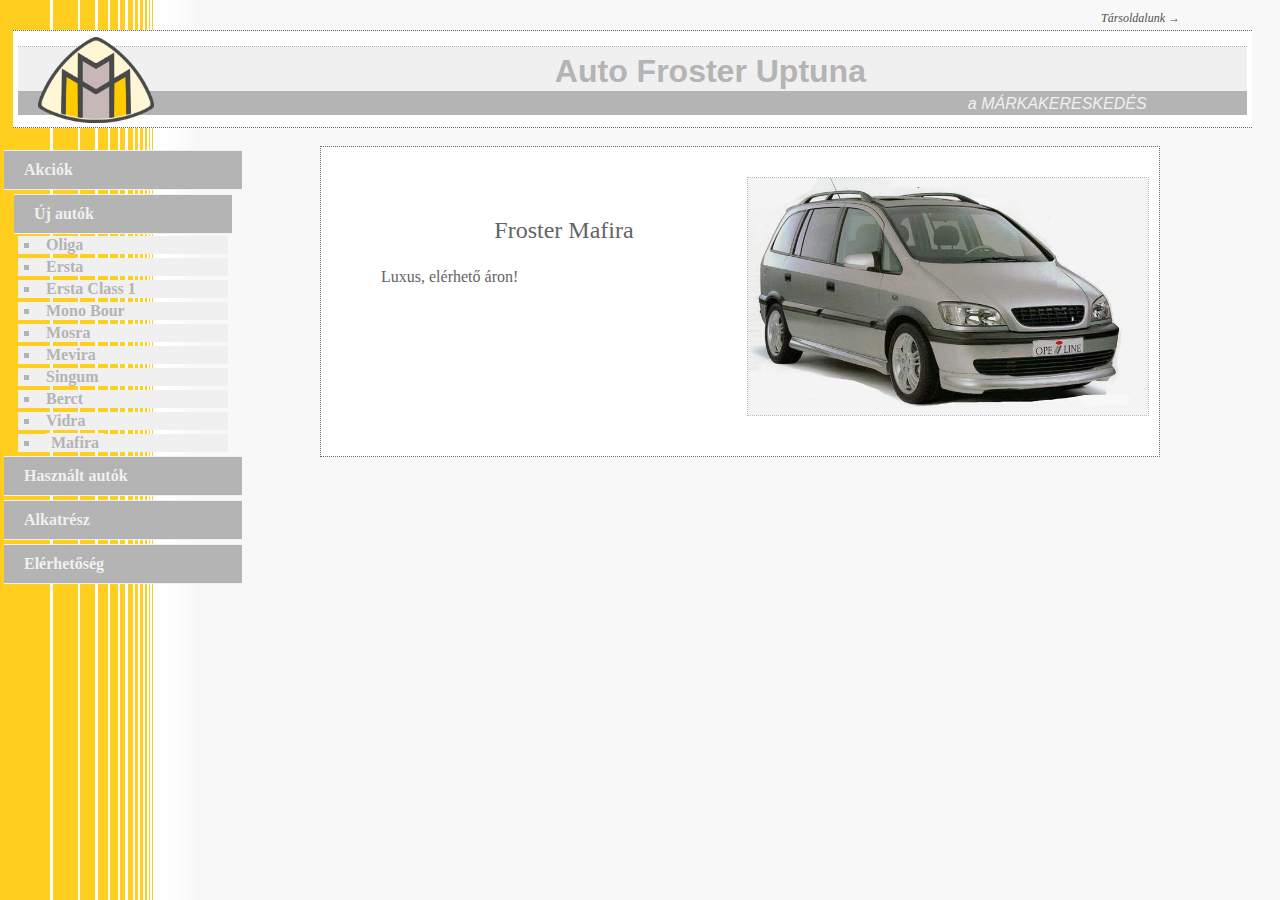
<file: Fortima_es_Optuna/froster/mafira.html>
<!DOCTYPE HTML> 
<html lang="hu">
<head>
    <meta charset="UTF-8" />
    <title>Autókereskedés</title>
    <link rel="stylesheet" href="css/base.css" type="text/css"/>
</head>
<body>
<p><a href="../opus/index.html">Társoldalunk →</a></p>
<header>
    <img src="img/froster-logo.png" alt="Froster Logo (147x86)">
    <h1>Auto Froster Uptuna</h1>
    <p>a MÁRKAKERESKEDÉS</p>
</header>

<nav>
    <ul>
	<li><a href="">Akciók</a></li>
	<li>
		<ul>
		<a href="">Új autók</a>
			<li>Oliga</li>
			<li>Ersta</li>
			<li>Ersta Class 1</lili> 
			<li>Mono Bour</li>
			<li>Mosra</lili>
			<li>Mevira</li>
			<li>Singum</li>
			<li>Berct</li>
			<li>Vidra</li>
			<li><a href="mafira.html">Mafira</a></li>
		</ul>
	</li>
	<li><a href="">Használt autók</a></li>
	<li><a href="">Alkatrész</a></li>
	<li><a href="">Elérhetőség</a></li>
    </ul>
</nav>

<div class="lap">
	<img src="img/mafira.jpg" alt="Froster Mafira">
	<h1>Froster Mafira</h1>
	<p></p>Luxus, elérhető áron!</p>
</div>
</body>
</html>
</file>
<file: Fortima_es_Optuna/froster/css/base.css>
body {
	    padding: 0px;
	    background-color: #f8f8f8;
	    margin: 0px;
	    background-image: url(../img/hatter.png);
	    background-repeat: repeat-y;
	    font-family: Verdana;
	}
	body p {
	    text-align: right;
	    padding: 8px 100px 0px 0px;
	    margin: 0px;
	}
	body p a {
	    text-decoration: none;
	    font-size: 12px;
	    font-style: italic;
	    color: rgb(80,80,80);
	}
	header {
	    position: absolute;
	    width: 96%;
	    top: 0px;
	    left: 1%;
	    margin-top: 30px;
	    background-color: #ffffff;
	    padding: 5px;
	    border-width: 1px 0px 1px 0px;
	    border-style: dotted;
	    border-color: rgb(100,100,100);
	    height: 86px;
	    font-family: Arial;
	}
	header img { 
	    float: left;
	    margin: 1px 20px;
	    height: 86px;
	}
	header h1 {
	    text-align: center;
	    vertical-align: bottom;
	    margin: 10px 0px 0px 0px;
	    padding: 6px 0px 4px 0px;
	    background-color: rgb(240,240,240);
	    color: rgb(180,180,180);
	    border-width: 1px 0px 0px 0px;
	    border-style: dotted;
	    border-color: rgb(180,180,180);
	    height: 34px;
	}
	header p {
	    margin: 0px 0px;
	    padding: 4px 100px 0px 100px;
	    font-size: 16px;
	    color: rgb(240,240,240);
	    text-align: right;
	    font-style: italic;
	    background-color: rgb(180,180,180);
	    height: 20px;
	}
	nav {
	    width: 20%;
	    height: auto;
	    position: absolute;
	    top: 130px;
	}
	nav ul {
	    list-style-type: none;
	    padding: 0px 10px 0px 0px;
	    margin: 20px 0px 0px 0px;
	}
	nav ul li {
	    margin: 4px;
	    padding: 0px;
	    font-weight: bold;
	}
	nav ul li a {
	    color: rgb(240,240,240);
	    text-decoration: none;
	    padding: 10px 20px;
	    background-color: rgb(180,180,180);
	    display: block;
	    border-width: 1px 0px;
	    border-style: solid;
	    border-color: rgb(240,240,240);
	}
	nav ul li a:hover {
	    background-color: rgb(240,240,240);
	    color: rgb(180,180,180);
	}
	nav ul li ul {
	    margin: 0px 0px 0px 10px;
	}
	nav ul li li {
	    padding: 0px 6px;
	    margin-top: 2px;
	    list-style: inside;
	    list-style-type: square;
	    background-color: rgb(240,240,240);
	    color: rgb(180,180,180);
	    font-size: 12pt;
	}
	nav ul li li a {
	    background-color: rgb(240,240,240);
	    color: rgb(180,180,180);
	    text-decoration: none;
	    padding: 0px 5px;
	    display: inline;
	}
	nav ul li li a:hover {
	    color: rgb(100,100,100);
	}
	div.lap {
	    position: absolute;
	    top: 146px;
	    left: 25%;
	    width: 60%;
	    padding: 30px 10px 40px 60px;
	    color: rgb(100,100,100);
	    background-color: rgb(255,255,255);
	    border-width: 1px;
	    border-style: dotted;
	    border-color: rgb(100,100,100);

	}
	div.lap span {
	    color: rgb(255, 100, 100);
	    font-family: Arial;
	}
	div.lap h1 {
	    margin-top: 40px;
	    text-align: center;
	    font-size: 24px;
	    font-weight: normal;
	}
	div.lap p {
	    text-align: left;
	}
	div.lap table {
	    font-size: 12px;
	}
	div.lap table thead th {
	    text-align: center;
	    border-width: 0px 0px 1px 0px;
	    border-style: solid;
	    border-color: rgb(100,100,100);
	}
	div.lap table tfoot th {
	    text-align: center;
	    font-size: 8px;
	    font-weight: bolder;
	    border-width: 0px 0px 1px 0px;
	    border-style: solid;
	    border-color: rgb(100,100,100);
	    padding: 0px 10px;
	}
	div.lap table tbody th {
	    padding: 0px 10px;
	    text-align: left;
	    font-style: italic;
	    border-width: 0px 0px 1px 0px;
	    border-style: dotted;
	    border-color: rgb(100,100,100);
	}
	div.lap table tbody td {
	    padding: 0px 12px;
	    border-width: 0px 0px 1px 0px;
	    border-style: dotted	;
	    border-color: rgb(100,100,100);
	}
	div.lap img {
	    width: 400px;
	    float: right;
	    border: 1px dotted rgb(180,180,180);
	}
	div.kepek {
	    float: right;
	    padding: 6px 4px;
	    margin: 0px;
	    background-color: rgb(240,240,240);
	    border-width: 0px 1px;
	    border-style: solid;
	    border-color: rgb(100,100,100);
	}
	div.kepek img {
	    width: auto;
	    float: none;
	    display: block;
	    margin-top: 4px; 
	    border-color: rgb(255,220,0);
	    border-style: solid;
	    border-width: 0px 0px 5px 0px;
	}
</file>
<file: Feladat-eredeti/Fortima_es_Optuna/Fortima_es_Optuna/opus/base.css>
body {
	    padding: 0px;
	    background-color: #f8f8f8;
	    margin: 0px;
	    background-image: url(hatter.png);
	    background-repeat: repeat-y;
	    font-family: Verdana;
	}
        body p {
            text-align: right;
            padding: 8px 100px 0px 0px;
	    margin: 0px;
        }
        body p a {
            text-decoration: none;
            font-size: 12px;
            font-style: italic;
            color: rgb(80,80,80);
        }
	header {
	    position: absolute;
	    width: 96%;
	    top: 0px;
	    left: 1%;
	    margin-top: 30px;
	    background-color: #ffffff;
	    padding: 5px;
	    border-width: 1px 0px 1px 0px;
	    border-style: dotted;
	    border-color: rgb(100,100,100);
	    height: 86px;
	    font-family: Arial;
	}
	header img { 
	    float: left;
	    margin: 1px 20px;
	    height: 86px;
	    height: 120px;
	}
	header h1 {
	    text-align: left;
	    vertical-align: bottom;
	    margin: 10px 0px 0px 0px;
	    padding: 6px 0px 4px 0px;
	    background-color: rgb(240,240,240);
	    color: rgb(36,81,138);
	    font-style: italic;
	    letter-spacing: 4px;
	    border-width: 1px 0px 0px 0px;
	    border-style: dotted;
	    border-color: rgb(36,81,138);
	    height: 34px;
	}
	header p {
	    margin: 0px 0px;
	    padding: 4px 0px 0px 0px;
	    font-size: 14px;
	    letter-spacing: 4px;
	    color: rgb(240,240,240);
	    text-align: center;
	    font-style: italic;
	    background-color: rgb(36,81,138);
	    height: 20px;
	}
	nav {
	    position: absolute;
	    top: 130px;
	    right: 2%;
	    left: 2%;
	    text-align: right;
	}
	nav ul {
	    list-style-type: none;
	    padding: 0px 10px;
	}
	nav ul li {
	    display: inline;
	    color: rgb(240,240,240);
	    margin: 4px;
	    font-weight: bold;
	}
	nav ul li a {
	    text-decoration: none;
	    padding: 0px 20px;
	    background-color: rgb(240,240,240);
	    color: rgb(36,81,138);
	    border-width: 1px;
	    border-style: outset;
	    border-color: rgb(28,61,104);
	}
	nav ul li a:hover {
	    border-style: inset;
	}
	div.lap {
	    position: absolute;
	    top: 186px;
	    right: 30px;
	    width: 75%;
	    padding: 30px 30px 40px 30px;
	    color: rgb(100,100,100);
	    text-align: center;
	    border-width: 1px;
	    border-style: dashed;
	    border-color: rgb(100,100,100);
	}
	div.lap p {
	    text-align: center;
	}
	div.lap span {
	    color: rgb(0,150,255);
	    font-family: Arial;
	    font-style: italic;
	    font-weight: bold;
	}
	div.lap h1 {
	    margin-top: 40px;
	    text-align: center;
	    font-size: 24px;
	    font-weight: normal;
	}
	div.lap ul {
	    margin-left: 30%;
	    text-align: left;
	}
	div.kepek {
	    padding: 6px 4px;
	    margin: 0px 0px 0px 0px;
	    background-color: rgb(240,240,240);
	    border-width: 1px 1px;
	    border-style: solid;
	    border-color: rgb(100,100,100);
	}
	div.kepek img {
	    margin-top: 4px; 
	}
</file>
<file: Halma/style/halma.css>
body{ 
    background-color: indianred; 
    color: bisque ;
}

h1{ 
    text-align: center; 
    font-size: 35px; 
}

table{ 
    width: 80%; 
    border: solid 1pt black;
    background-color: darksalmon;
    margin: auto;
    border-spacing: 10px;
}

img{
    border: solid 1pt black;
    margin: auto;
}

td{
    border: solid 1pt black;
    padding: 10px;
}

.center-align{
    text-align: center;
}
</file>
<file: Osember/style/nean.css>
body
{
    background-color: #ffe4b5;
    color: #000080;
    
}
h1
{
    text-align: center;
    font-size: 35px;
}
h2
{
    text-align: center;
    font-size: medium;
}
hr
{
    width: 400px;
    color: rgb(0, 0, 0);
    border: 1px solid blue;
}
table
{
    width: 700px;
    border: 5px solid red;
    border-style: dotted;
    padding: 10px;
    margin: auto;
}
tr
{
    border-style: solid;
    font-size: 15px;
    font-style: normal;
    text-align: justify;
}
</file>
<file: Osember/style/osember.css>
body
{
    background-color: #ffe4b5;
    color: #000080;
    
}
h1
{
    text-align: center;
    color: green;
}
p
{
    text-align: justify;
}
a:link {color: #000080;}
a:active {color: #000080;}
a:visited {color: #000080;}
a:hover {color: #000080;}
</file>
<file: Passzivhaz/style/style.css>
body
{
    background-image: url("../images/bg.png");
    color: black;
}

table
{
    background-color: white;
    font-family: Verdana;
    width: 850px;
    margin-left: auto;
    margin-right: auto;
    padding-left: 10pt;
    padding-right: 10pt;
    text-align: left;
}

h1, h2{ color: #347235; }

h2{ font-size: 17px; }

p{ text-align: justify; }

a:link { color: cyan; }
a:active { color: cyan; }
a:visited { color: cyan; }
a:hover { color: cyan; }

hr
{
    margin-left: auto;
    margin-right: auto;
    width: 60%;
}

.kiemeles
{
    font-size: 16px;
    font-style: italic;
    font-weight: bold;
}

.kep
{
    border-style: double;
    border-width: 5px;
    border-color: black;
    margin-left: 5pt;
    float: right;
}

ul
{
    list-style-image: url('../images/rr.jpg');
}

.kulonos
{
    font-variant-position: super;
}
.kulonosebb
{
    font-variant-position: sub;
}
</file>
<file: Sarkanyhajo/style/sarkany.css>
body{
    font-family: sans-serif;
	background-image: url('../images/viztukor.png');
}

#leiras{
	background-image: url('../images/fatyol.png');
	width: 880px;
	margin: auto;
	margin-top: 50px;
	margin-bottom: 50px;
	border-top-left-radius: 50px;
	border-bottom-right-radius: 50px;
  padding: 35px;
}

h1, h2{
	color: indigo;
	font-variant: small-caps;
	text-shadow: 1px 1px white;
}

p{
  text-indent: 35px;
  text-align: justify;
  letter-spacing: -0.1px;
  line-height: 150%;
}
a { font-weight: bold;}

.kepkeret {
  width: 375px;
  float: right;
  text-align: center;
  font-size: 75%;
  padding: 0px 5px 5px;
  margin-left: 10px;
  background-image: url('../images/fatyol.png');
  border-radius: 25px;
  overflow: hidden;
  box-shadow: 10px 10px 10px gray;
  border: solid darkblue 2px;
}

.kepkeret img{
	width: 385px;
  position: relative;
  left: -5px;
}

li{
  margin-bottom: 25px;
}

a{
  text-decoration: none;
}

.kepkeret title{
  font-size: 300%;
}
</file>
<file: Vasuttortenet/vasuttortenet.css>
body {
    background-color: silver;
    color: #800000;
}
h1 {
    text-align: center;
}
.right-left-margin { 
    margin-right: 50px;
    margin-left: 50px;
}
.left-right-margin {
    margin-left: 25px;
    margin-right: 15px;
}
</file>
